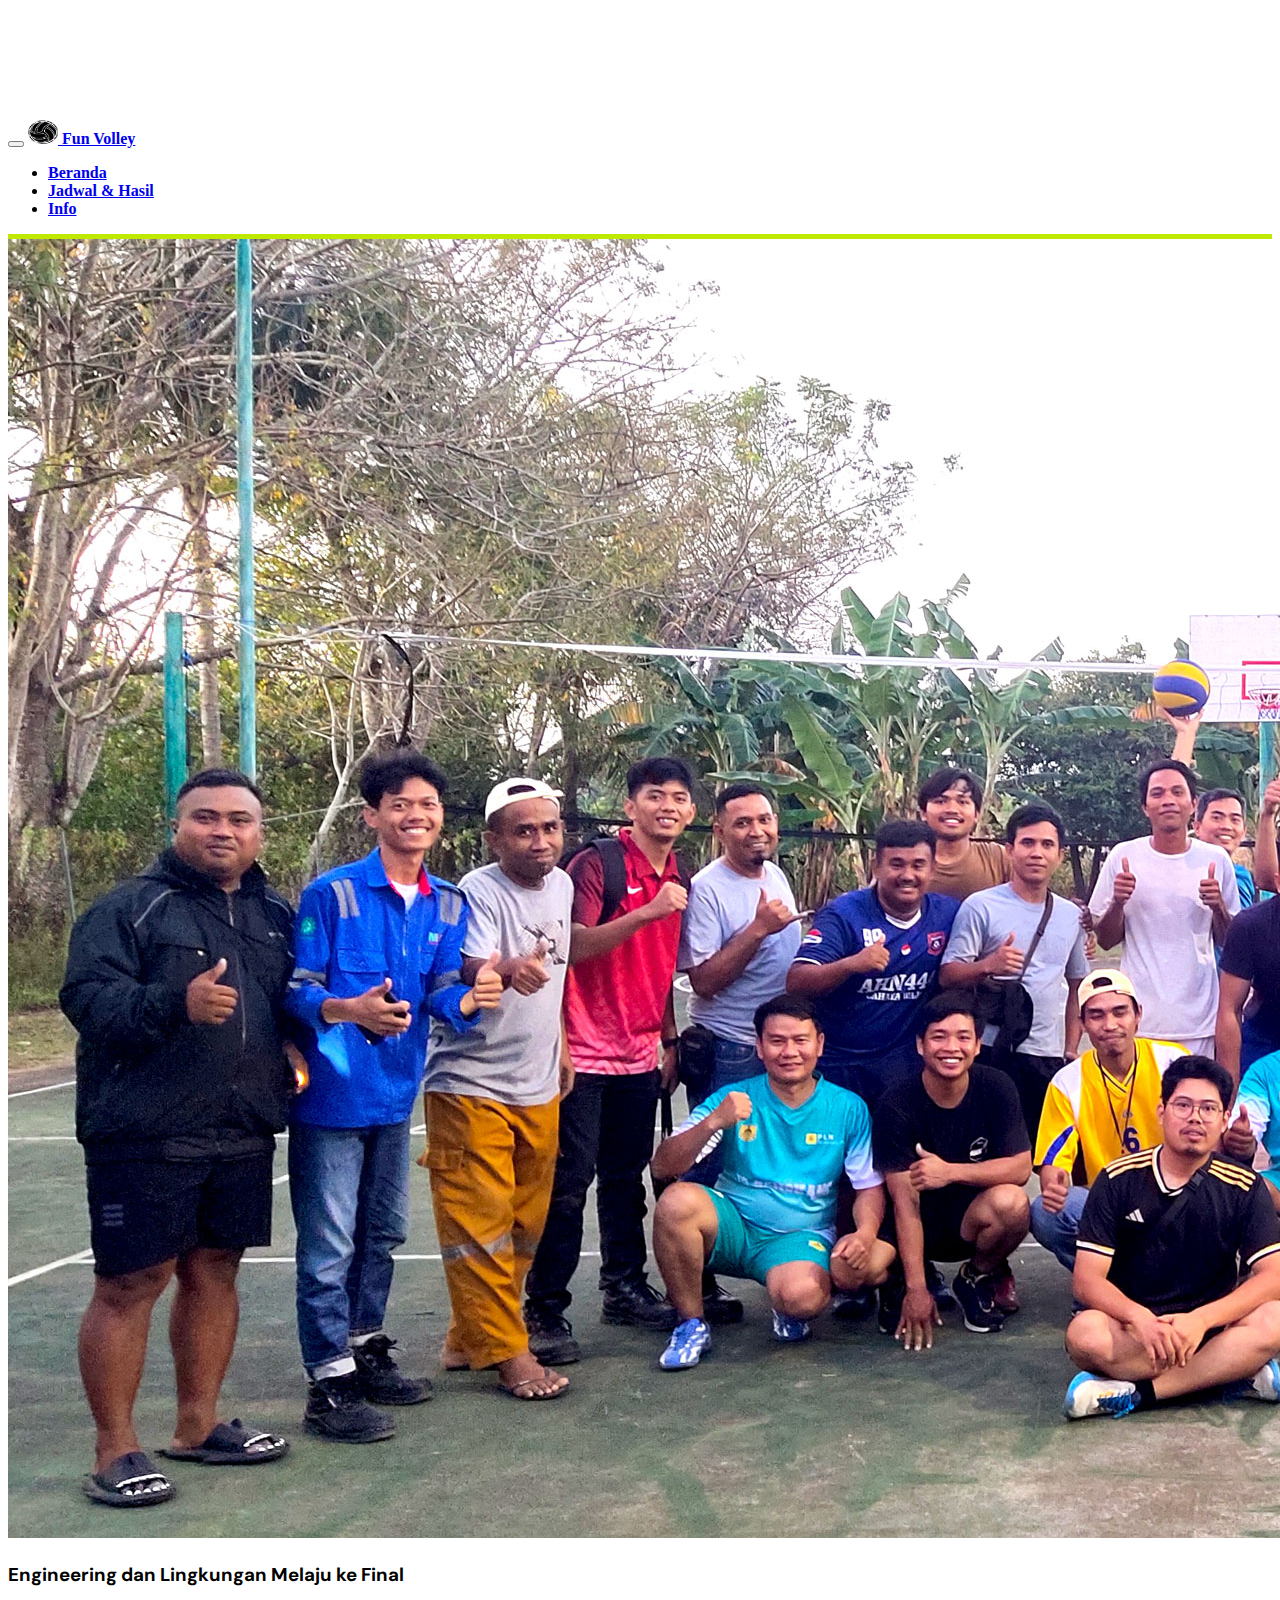
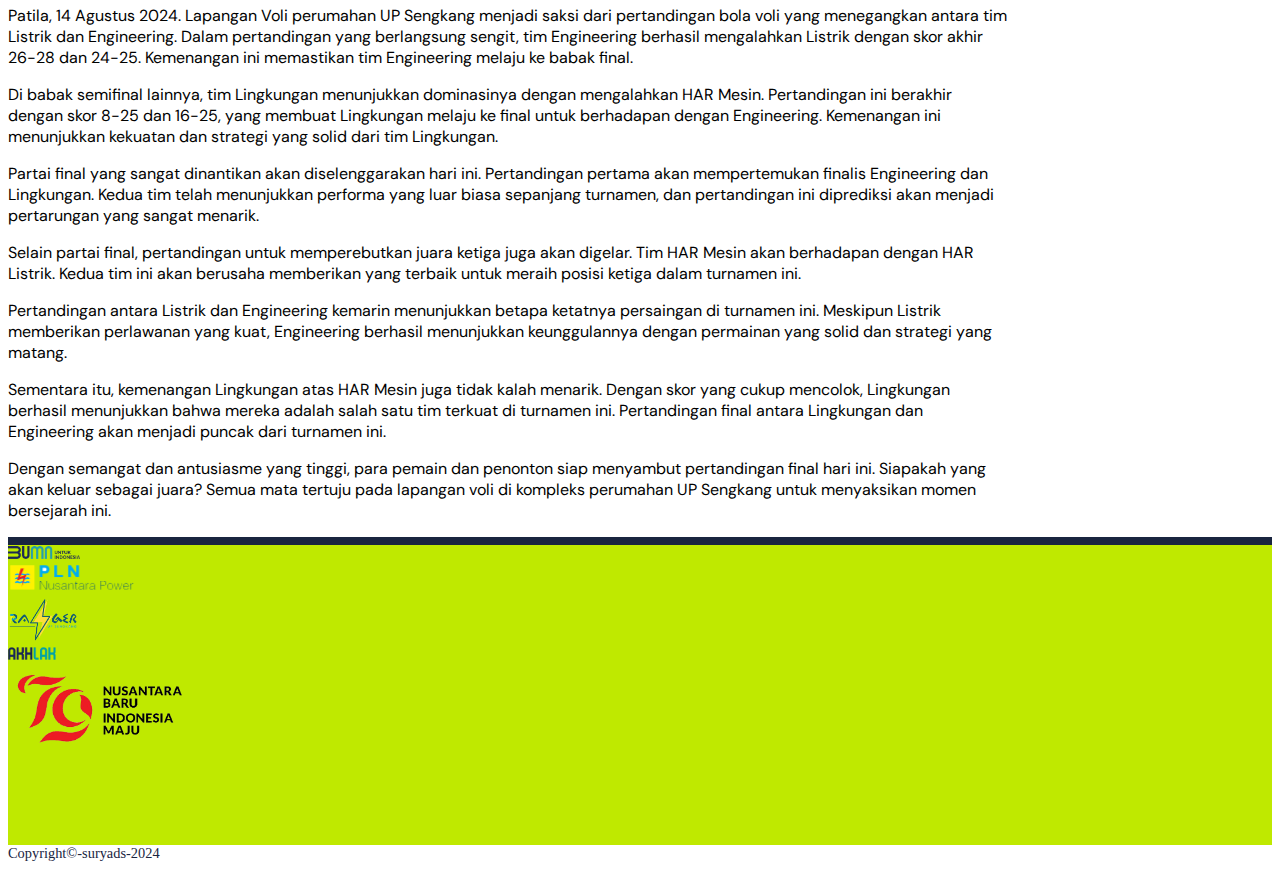
<file: engineering-vs-lingkungan.html>
<!doctype html>
<html lang="en">

<head>
    <meta charset="utf-8">
    <meta name="viewport" content="width=device-width, initial-scale=1">
    <title>Engineering dan Lingkungan Melaju ke Final - Fun Volley UPSG</title>
    <link href="https://cdn.jsdelivr.net/npm/bootstrap@5.2.3/dist/css/bootstrap.min.css" rel="stylesheet"
        integrity="sha384-rbsA2VBKQhggwzxH7pPCaAqO46MgnOM80zW1RWuH61DGLwZJEdK2Kadq2F9CUG65" crossorigin="anonymous">
    <link rel="preconnect" href="https://fonts.googleapis.com">
    <link rel="preconnect" href="https://fonts.gstatic.com" crossorigin>
    <link
        href="https://fonts.googleapis.com/css2?family=DM+Sans:ital,opsz,wght@0,9..40,100..1000;1,9..40,100..1000&family=Lobster&family=Roboto+Mono:ital,wght@0,100..700;1,100..700&display=swap"
        rel="stylesheet">
    <link rel="stylesheet" href="style.css">
</head>

<body>
    <!--navbar-->
    <section>
        <nav class="navbar fixed-top navbar-expand-xl bg-light pb-4 pt-4">
            <div class="container-fluid">
                <button class="navbar-toggler" type="button" data-bs-toggle="collapse"
                    data-bs-target="#navbarSupportedContent" aria-controls="navbarSupportedContent"
                    aria-expanded="false" aria-label="Toggle navigation">
                    <span class="navbar-toggler-icon"></span>
                </button>
                <a class="navbar-brand" href="#">
                    <img src="./asset/logo-volley-big.png" alt="Bootstrap" width="30" height="24">
                </a>
                <a class="navbar-brand" href="#">Fun Volley</a>
                <div class="collapse navbar-collapse" id="navbarSupportedContent">
                    <ul class="navbar-nav me-auto mb-2 ms-lg-5 mb-lg-0">
                        <li class="nav-item p-lg-3">
                            <a class="nav-link" aria-current="page" href="index.html">Beranda</a>
                        </li>
                        <li class="nav-item p-lg-3">
                            <a class="nav-link" href="jadwal.html">Jadwal & Hasil</a>
                        </li>
                        <li class="nav-item p-lg-3">
                            <a class="nav-link" href="info.html">Info</a>
                        </li>
                    </ul>
                </div>
            </div>
        </nav>
    </section>


    <!--content-->
    <section class="content">
        <div class="m-5 berita-wrapper">
            <img class="d-block w-100 mb-5" src="./asset/lingkungan-vs-mesin.jpg" alt="...">
            <h3 class="mb-3">Engineering dan Lingkungan Melaju ke Final</h3>

            <p>Patila, 14 Agustus 2024. Lapangan Voli perumahan UP Sengkang menjadi saksi dari pertandingan bola voli yang menegangkan antara tim Listrik dan Engineering. Dalam pertandingan yang berlangsung sengit, tim Engineering berhasil mengalahkan Listrik dengan skor akhir 26-28 dan 24-25. Kemenangan ini memastikan tim Engineering melaju ke babak final.</p>
            <p>Di babak semifinal lainnya, tim Lingkungan menunjukkan dominasinya dengan mengalahkan HAR Mesin. Pertandingan ini berakhir dengan skor 8-25 dan 16-25, yang membuat Lingkungan melaju ke final untuk berhadapan dengan Engineering. Kemenangan ini menunjukkan kekuatan dan strategi yang solid dari tim Lingkungan.</p>
            <p>Partai final yang sangat dinantikan akan diselenggarakan hari ini. Pertandingan pertama akan mempertemukan finalis Engineering dan Lingkungan. Kedua tim telah menunjukkan performa yang luar biasa sepanjang turnamen, dan pertandingan ini diprediksi akan menjadi pertarungan yang sangat menarik.</p>
            <p>Selain partai final, pertandingan untuk memperebutkan juara ketiga juga akan digelar. Tim HAR Mesin akan berhadapan dengan HAR Listrik. Kedua tim ini akan berusaha memberikan yang terbaik untuk meraih posisi ketiga dalam turnamen ini.</p>
            <p>Pertandingan antara Listrik dan Engineering kemarin menunjukkan betapa ketatnya persaingan di turnamen ini. Meskipun Listrik memberikan perlawanan yang kuat, Engineering berhasil menunjukkan keunggulannya dengan permainan yang solid dan strategi yang matang.</p>
            <p>Sementara itu, kemenangan Lingkungan atas HAR Mesin juga tidak kalah menarik. Dengan skor yang cukup mencolok, Lingkungan berhasil menunjukkan bahwa mereka adalah salah satu tim terkuat di turnamen ini. Pertandingan final antara Lingkungan dan Engineering akan menjadi puncak dari turnamen ini.</p>
            <p>Dengan semangat dan antusiasme yang tinggi, para pemain dan penonton siap menyambut pertandingan final hari ini. Siapakah yang akan keluar sebagai juara? Semua mata tertuju pada lapangan voli di kompleks perumahan UP Sengkang untuk menyaksikan momen bersejarah ini.</p>
        </div>
    </section>



    <!--Footer-->
    <section>
        <div class="footer ">
            <div class="d-lg-flex d-md-flex d-sm-block justify-content-center pt-lg-4 pt-md-4 logo-wrap">
                <div class="m-lg-3">
                    <img class="img-bumn" src="./asset/bumn.svg" alt="">
                </div>
                <div class="m-lg-3">
                    <img class="img-pln-np" src="./asset/pln-np.svg" alt="">
                </div>
                <div class="m-lg-3">
                    <img class="img-ranger" src="./asset/ranger.png" alt="">
                </div>
                <div class="m-lg-3">
                    <img class="img-akhlak" src="./asset/akhlak.svg" alt="">
                </div>
            </div>
            <div class="d-flex justify-content-center">
                <img class="img-fluid  m-xl-1 img-79" src="./asset/79.png" alt="">
            </div>
        </div>

        </div>
        <div class="d-flex justify-content-center copyright">
            Copyright©-suryads-2024
        </div>

    </section>


    <script src="https://cdn.jsdelivr.net/npm/bootstrap@5.2.3/dist/js/bootstrap.bundle.min.js"
        integrity="sha384-kenU1KFdBIe4zVF0s0G1M5b4hcpxyD9F7jL+jjXkk+Q2h455rYXK/7HAuoJl+0I4"
        crossorigin="anonymous"></script>
</body>

</html>
</file>
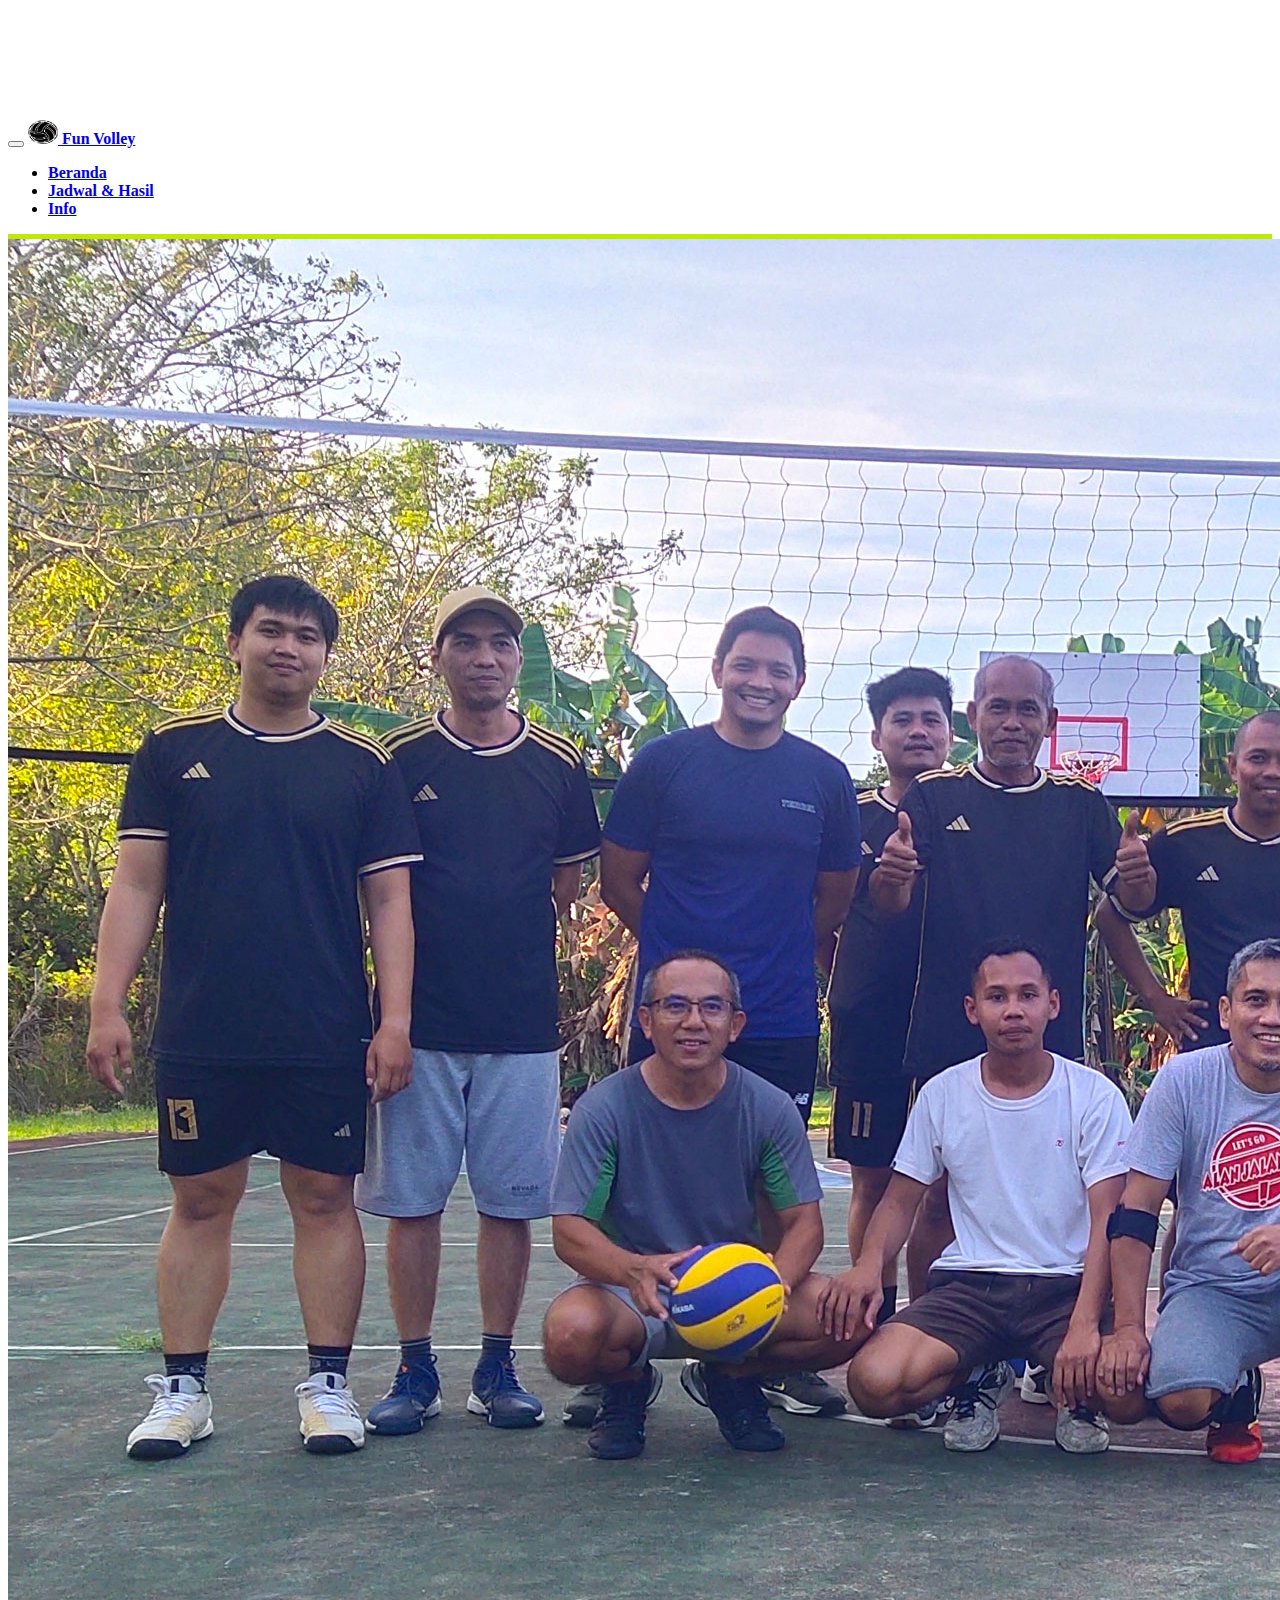
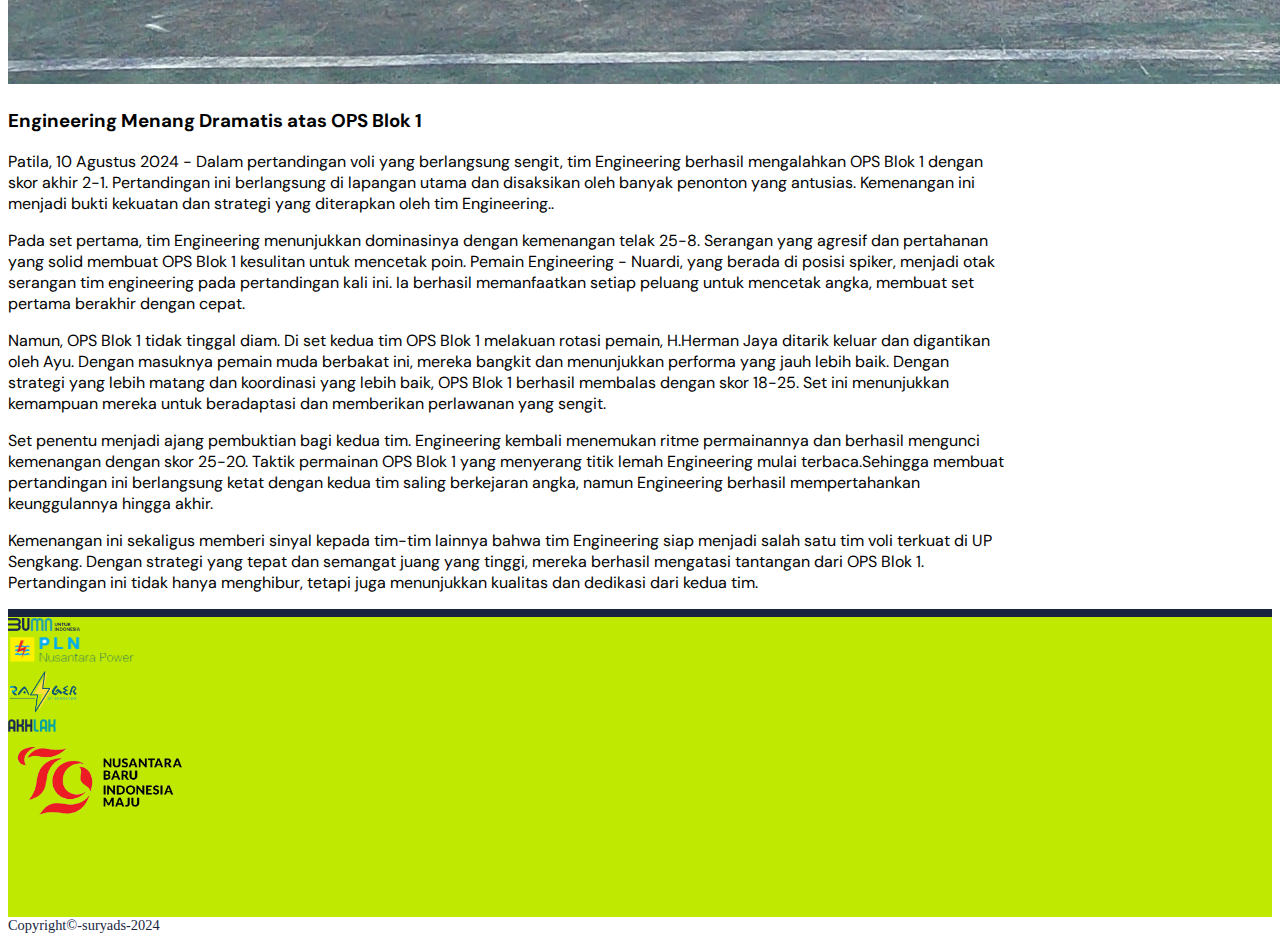
<file: engineering-vs-ops1.html>
<!doctype html>
<html lang="en">

<head>
    <meta charset="utf-8">
    <meta name="viewport" content="width=device-width, initial-scale=1">
    <title>Engineering Menang Dramatis atas OPS Blok 1 - Fun Volley UPSG</title>
    <link href="https://cdn.jsdelivr.net/npm/bootstrap@5.2.3/dist/css/bootstrap.min.css" rel="stylesheet"
        integrity="sha384-rbsA2VBKQhggwzxH7pPCaAqO46MgnOM80zW1RWuH61DGLwZJEdK2Kadq2F9CUG65" crossorigin="anonymous">
    <link rel="preconnect" href="https://fonts.googleapis.com">
    <link rel="preconnect" href="https://fonts.gstatic.com" crossorigin>
    <link
        href="https://fonts.googleapis.com/css2?family=DM+Sans:ital,opsz,wght@0,9..40,100..1000;1,9..40,100..1000&family=Lobster&family=Roboto+Mono:ital,wght@0,100..700;1,100..700&display=swap"
        rel="stylesheet">
    <link rel="stylesheet" href="style.css">
</head>

<body>
    <!--navbar-->
    <section>
        <nav class="navbar fixed-top navbar-expand-xl bg-light pb-4 pt-4">
            <div class="container-fluid">
                <button class="navbar-toggler" type="button" data-bs-toggle="collapse"
                    data-bs-target="#navbarSupportedContent" aria-controls="navbarSupportedContent"
                    aria-expanded="false" aria-label="Toggle navigation">
                    <span class="navbar-toggler-icon"></span>
                </button>
                <a class="navbar-brand" href="#">
                    <img src="./asset/logo-volley-big.png" alt="Bootstrap" width="30" height="24">
                </a>
                <a class="navbar-brand" href="#">Fun Volley</a>
                <div class="collapse navbar-collapse" id="navbarSupportedContent">
                    <ul class="navbar-nav me-auto mb-2 ms-lg-5 mb-lg-0">
                        <li class="nav-item p-lg-3">
                            <a class="nav-link" aria-current="page" href="index.html">Beranda</a>
                        </li>
                        <li class="nav-item p-lg-3">
                            <a class="nav-link" href="jadwal.html">Jadwal & Hasil</a>
                        </li>
                        <li class="nav-item p-lg-3">
                            <a class="nav-link" href="info.html">Info</a>
                        </li>
                    </ul>
                </div>
            </div>
        </nav>
    </section>


    <!--content-->
    <section class="content">
        <div class="m-5 berita-wrapper">
            <img class="d-block w-100 mb-5" src="./asset/engineering-vs-ops1.jpg" alt="...">
            <h3 class="mb-3">Engineering Menang Dramatis atas OPS Blok 1</h3>

            <p>Patila, 10 Agustus 2024 - Dalam pertandingan voli yang berlangsung sengit, tim Engineering berhasil
                mengalahkan OPS Blok 1 dengan skor akhir 2-1. Pertandingan ini berlangsung di lapangan utama dan
                disaksikan oleh banyak penonton yang antusias. Kemenangan ini menjadi bukti kekuatan dan strategi yang
                diterapkan oleh tim Engineering..</p>

            <p>Pada set pertama, tim Engineering menunjukkan dominasinya dengan kemenangan telak 25-8. Serangan yang
                agresif dan pertahanan yang solid membuat OPS Blok 1 kesulitan untuk mencetak poin. Pemain Engineering -
                Nuardi, yang berada di posisi spiker, menjadi otak serangan tim engineering pada pertandingan kali ini.
                Ia berhasil memanfaatkan setiap peluang untuk mencetak angka, membuat set pertama berakhir dengan cepat.
            </p>

            <p>Namun, OPS Blok 1 tidak tinggal diam. Di set kedua tim OPS Blok 1 melakuan rotasi pemain, H.Herman Jaya
                ditarik keluar dan digantikan oleh Ayu. Dengan masuknya pemain muda berbakat ini, mereka bangkit dan
                menunjukkan performa yang jauh lebih baik. Dengan strategi yang lebih matang dan koordinasi yang lebih
                baik, OPS Blok 1 berhasil membalas dengan skor 18-25. Set ini menunjukkan kemampuan mereka untuk
                beradaptasi dan memberikan perlawanan yang sengit.</p>

            <p>Set penentu menjadi ajang pembuktian bagi kedua tim. Engineering kembali menemukan ritme permainannya dan
                berhasil mengunci kemenangan dengan skor 25-20. Taktik permainan OPS Blok 1 yang menyerang titik lemah
                Engineering mulai terbaca.Sehingga membuat pertandingan ini berlangsung ketat dengan kedua tim saling
                berkejaran angka, namun Engineering berhasil mempertahankan keunggulannya hingga akhir.</p>

            <p>Kemenangan ini sekaligus memberi sinyal kepada tim-tim lainnya bahwa tim Engineering siap menjadi salah
                satu tim voli terkuat di UP Sengkang. Dengan strategi yang tepat dan semangat juang yang tinggi, mereka
                berhasil mengatasi tantangan dari OPS Blok 1. Pertandingan ini tidak hanya menghibur, tetapi juga
                menunjukkan kualitas dan dedikasi dari kedua tim.</p>
        </div>
    </section>



    <!--Footer-->
    <section>
        <div class="footer ">
            <div class="d-lg-flex d-md-flex d-sm-block justify-content-center pt-lg-4 pt-md-4 logo-wrap">
                <div class="m-lg-3">
                    <img class="img-bumn" src="./asset/bumn.svg" alt="">
                </div>
                <div class="m-lg-3">
                    <img class="img-pln-np" src="./asset/pln-np.svg" alt="">
                </div>
                <div class="m-lg-3">
                    <img class="img-ranger" src="./asset/ranger.png" alt="">
                </div>
                <div class="m-lg-3">
                    <img class="img-akhlak" src="./asset/akhlak.svg" alt="">
                </div>
            </div>
            <div class="d-flex justify-content-center">
                <img class="img-fluid  m-xl-1 img-79" src="./asset/79.png" alt="">
            </div>
        </div>

        </div>
        <div class="d-flex justify-content-center copyright">
            Copyright©-suryads-2024
        </div>

    </section>


    <script src="https://cdn.jsdelivr.net/npm/bootstrap@5.2.3/dist/js/bootstrap.bundle.min.js"
        integrity="sha384-kenU1KFdBIe4zVF0s0G1M5b4hcpxyD9F7jL+jjXkk+Q2h455rYXK/7HAuoJl+0I4"
        crossorigin="anonymous"></script>
</body>

</html>
</file>
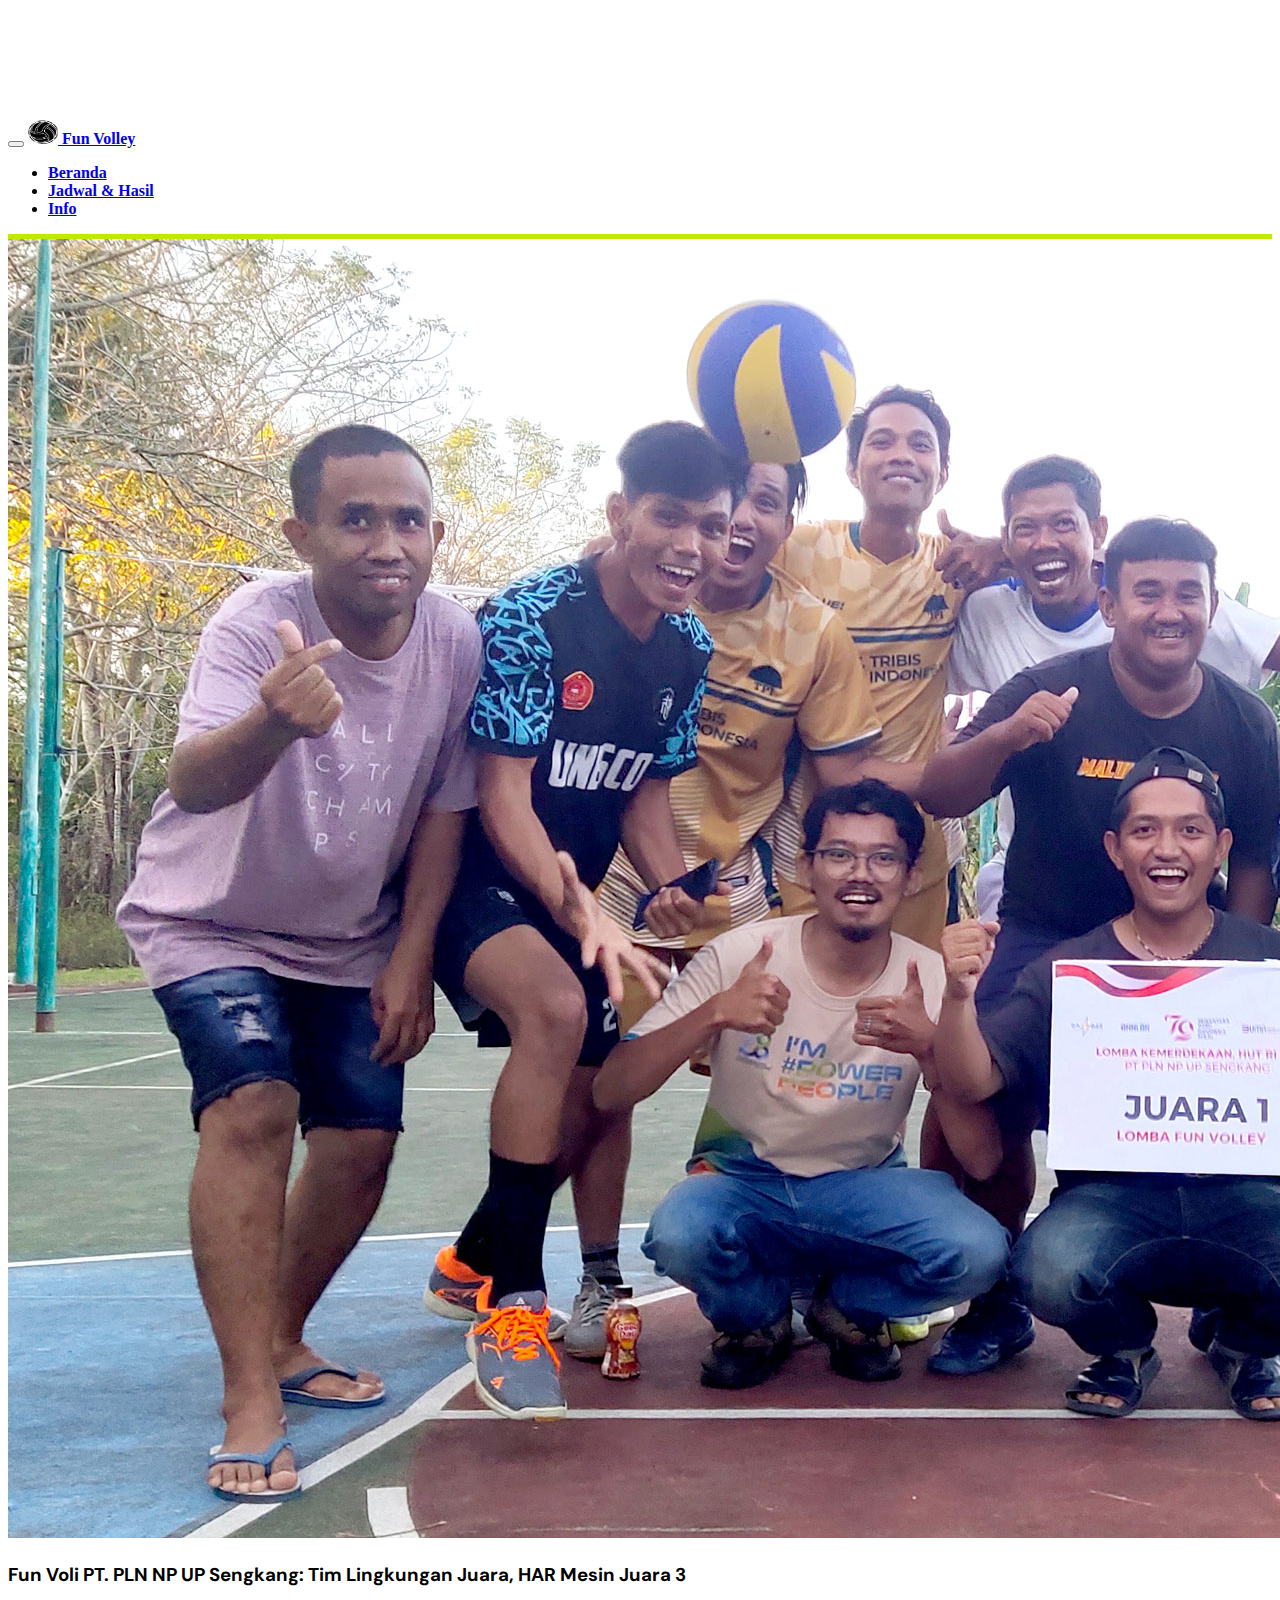
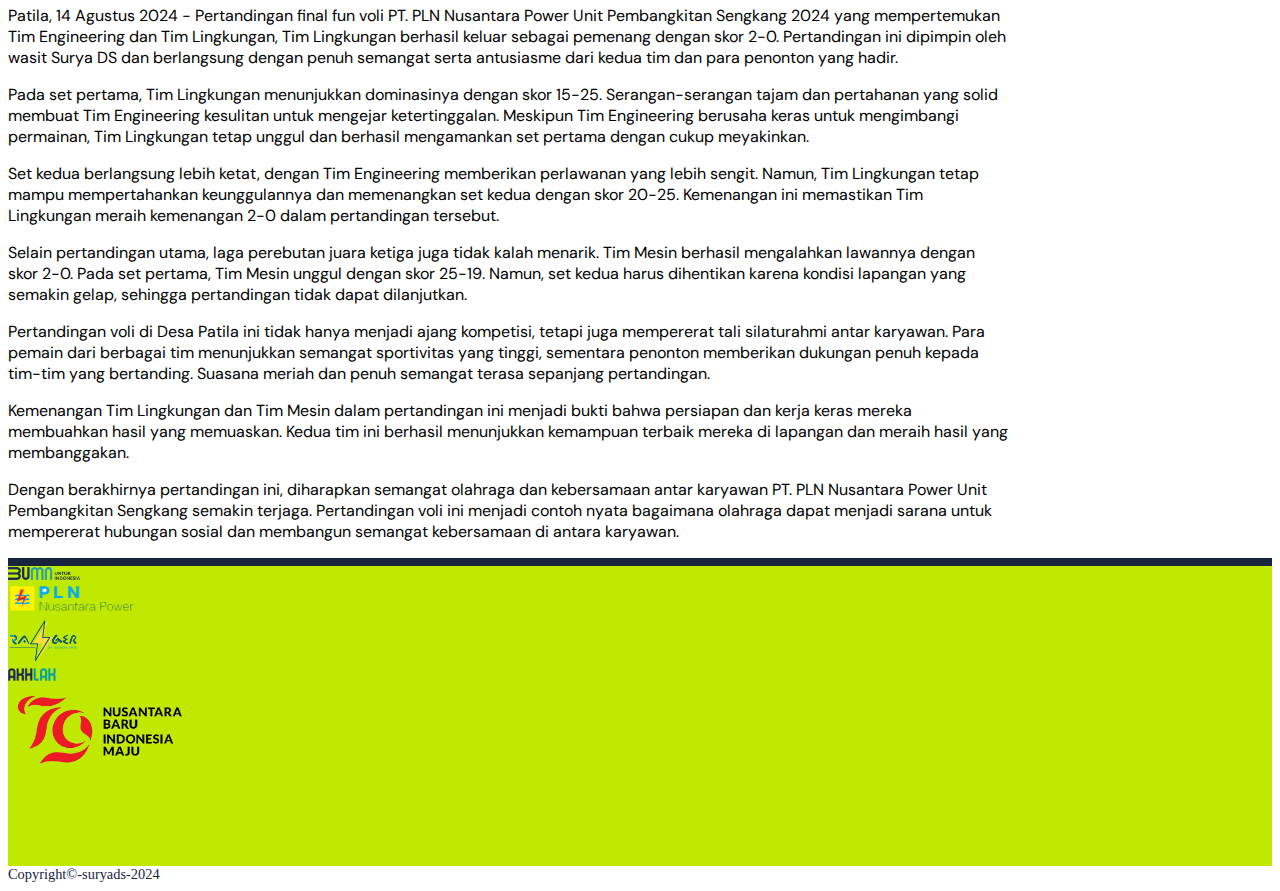
<file: final.html>
<!doctype html>
<html lang="en">

<head>
    <meta charset="utf-8">
    <meta name="viewport" content="width=device-width, initial-scale=1">
    <title>Tim Lingkungan Menang Telak di Final Voli PT. PLN Nusantara Power - Fun Volley UPSG</title>
    <link href="https://cdn.jsdelivr.net/npm/bootstrap@5.2.3/dist/css/bootstrap.min.css" rel="stylesheet"
        integrity="sha384-rbsA2VBKQhggwzxH7pPCaAqO46MgnOM80zW1RWuH61DGLwZJEdK2Kadq2F9CUG65" crossorigin="anonymous">
    <link rel="preconnect" href="https://fonts.googleapis.com">
    <link rel="preconnect" href="https://fonts.gstatic.com" crossorigin>
    <link
        href="https://fonts.googleapis.com/css2?family=DM+Sans:ital,opsz,wght@0,9..40,100..1000;1,9..40,100..1000&family=Lobster&family=Roboto+Mono:ital,wght@0,100..700;1,100..700&display=swap"
        rel="stylesheet">
    <link rel="stylesheet" href="style.css">
</head>

<body>
    <!--navbar-->
    <section>
        <nav class="navbar fixed-top navbar-expand-xl bg-light pb-4 pt-4">
            <div class="container-fluid">
                <button class="navbar-toggler" type="button" data-bs-toggle="collapse"
                    data-bs-target="#navbarSupportedContent" aria-controls="navbarSupportedContent"
                    aria-expanded="false" aria-label="Toggle navigation">
                    <span class="navbar-toggler-icon"></span>
                </button>
                <a class="navbar-brand" href="#">
                    <img src="./asset/logo-volley-big.png" alt="Bootstrap" width="30" height="24">
                </a>
                <a class="navbar-brand" href="#">Fun Volley</a>
                <div class="collapse navbar-collapse" id="navbarSupportedContent">
                    <ul class="navbar-nav me-auto mb-2 ms-lg-5 mb-lg-0">
                        <li class="nav-item p-lg-3">
                            <a class="nav-link" aria-current="page" href="index.html">Beranda</a>
                        </li>
                        <li class="nav-item p-lg-3">
                            <a class="nav-link" href="jadwal.html">Jadwal & Hasil</a>
                        </li>
                        <li class="nav-item p-lg-3">
                            <a class="nav-link" href="info.html">Info</a>
                        </li>
                    </ul>
                </div>
            </div>
        </nav>
    </section>


    <!--content-->
    <section class="content">
        <div class="m-5 berita-wrapper">
            <img class="d-block w-100 mb-5" src="./asset/juara-1.jpg" alt="...">
            <h3 class="mb-3">Fun Voli PT. PLN NP UP Sengkang: Tim Lingkungan Juara, HAR Mesin Juara 3</h3>

            <p>Patila, 14 Agustus 2024 - Pertandingan final fun voli  PT. PLN Nusantara Power Unit Pembangkitan Sengkang 2024 yang mempertemukan Tim Engineering dan Tim Lingkungan, Tim Lingkungan berhasil keluar sebagai pemenang dengan skor 2-0. Pertandingan ini dipimpin oleh wasit Surya DS dan berlangsung dengan penuh semangat serta antusiasme dari kedua tim dan para penonton yang hadir.</p>

            <p>Pada set pertama, Tim Lingkungan menunjukkan dominasinya dengan skor 15-25. Serangan-serangan tajam dan pertahanan yang solid membuat Tim Engineering kesulitan untuk mengejar ketertinggalan. Meskipun Tim Engineering berusaha keras untuk mengimbangi permainan, Tim Lingkungan tetap unggul dan berhasil mengamankan set pertama dengan cukup meyakinkan.</p>
            <p>Set kedua berlangsung lebih ketat, dengan Tim Engineering memberikan perlawanan yang lebih sengit. Namun, Tim Lingkungan tetap mampu mempertahankan keunggulannya dan memenangkan set kedua dengan skor 20-25. Kemenangan ini memastikan Tim Lingkungan meraih kemenangan 2-0 dalam pertandingan tersebut.</p>
            <p>Selain pertandingan utama, laga perebutan juara ketiga juga tidak kalah menarik. Tim Mesin berhasil mengalahkan lawannya dengan skor 2-0. Pada set pertama, Tim Mesin unggul dengan skor 25-19. Namun, set kedua harus dihentikan karena kondisi lapangan yang semakin gelap, sehingga pertandingan tidak dapat dilanjutkan.</p>
            <p>Pertandingan voli di Desa Patila ini tidak hanya menjadi ajang kompetisi, tetapi juga mempererat tali silaturahmi antar karyawan. Para pemain dari berbagai tim menunjukkan semangat sportivitas yang tinggi, sementara penonton memberikan dukungan penuh kepada tim-tim yang bertanding. Suasana meriah dan penuh semangat terasa sepanjang pertandingan.</p>
            <p>Kemenangan Tim Lingkungan dan Tim Mesin dalam pertandingan ini menjadi bukti bahwa persiapan dan kerja keras mereka membuahkan hasil yang memuaskan. Kedua tim ini berhasil menunjukkan kemampuan terbaik mereka di lapangan dan meraih hasil yang membanggakan.</p>
            <p>Dengan berakhirnya pertandingan ini, diharapkan semangat olahraga dan kebersamaan antar karyawan PT. PLN Nusantara Power Unit Pembangkitan Sengkang semakin terjaga. Pertandingan voli ini menjadi contoh nyata bagaimana olahraga dapat menjadi sarana untuk mempererat hubungan sosial dan membangun semangat kebersamaan di antara karyawan.</p>

        </div>
    </section>



    <!--Footer-->
    <section>
        <div class="footer ">
            <div class="d-lg-flex d-md-flex d-sm-block justify-content-center pt-lg-4 pt-md-4 logo-wrap">
                <div class="m-lg-3">
                    <img class="img-bumn" src="./asset/bumn.svg" alt="">
                </div>
                <div class="m-lg-3">
                    <img class="img-pln-np" src="./asset/pln-np.svg" alt="">
                </div>
                <div class="m-lg-3">
                    <img class="img-ranger" src="./asset/ranger.png" alt="">
                </div>
                <div class="m-lg-3">
                    <img class="img-akhlak" src="./asset/akhlak.svg" alt="">
                </div>
            </div>
            <div class="d-flex justify-content-center">
                <img class="img-fluid  m-xl-1 img-79" src="./asset/79.png" alt="">
            </div>
        </div>

        </div>
        <div class="d-flex justify-content-center copyright">
            Copyright©-suryads-2024
        </div>

    </section>


    <script src="https://cdn.jsdelivr.net/npm/bootstrap@5.2.3/dist/js/bootstrap.bundle.min.js"
        integrity="sha384-kenU1KFdBIe4zVF0s0G1M5b4hcpxyD9F7jL+jjXkk+Q2h455rYXK/7HAuoJl+0I4"
        crossorigin="anonymous"></script>
</body>

</html>
</file>
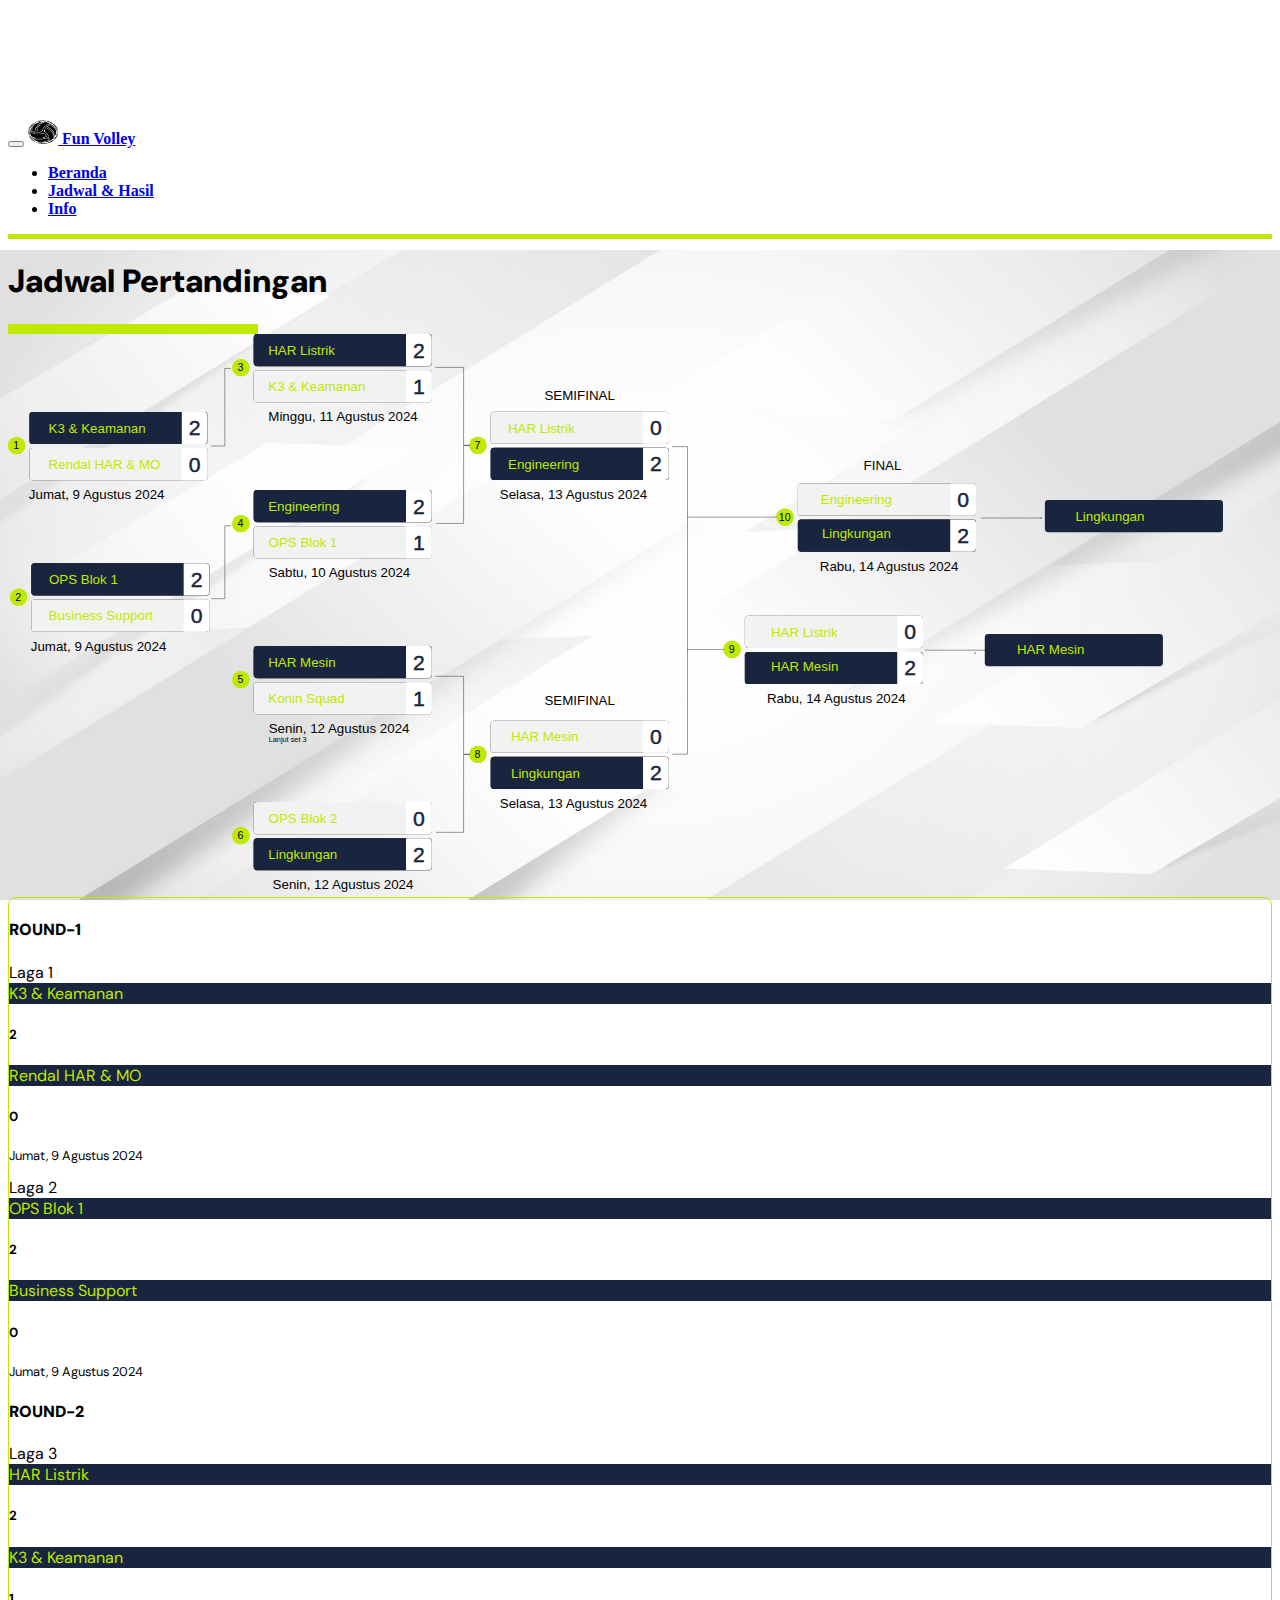
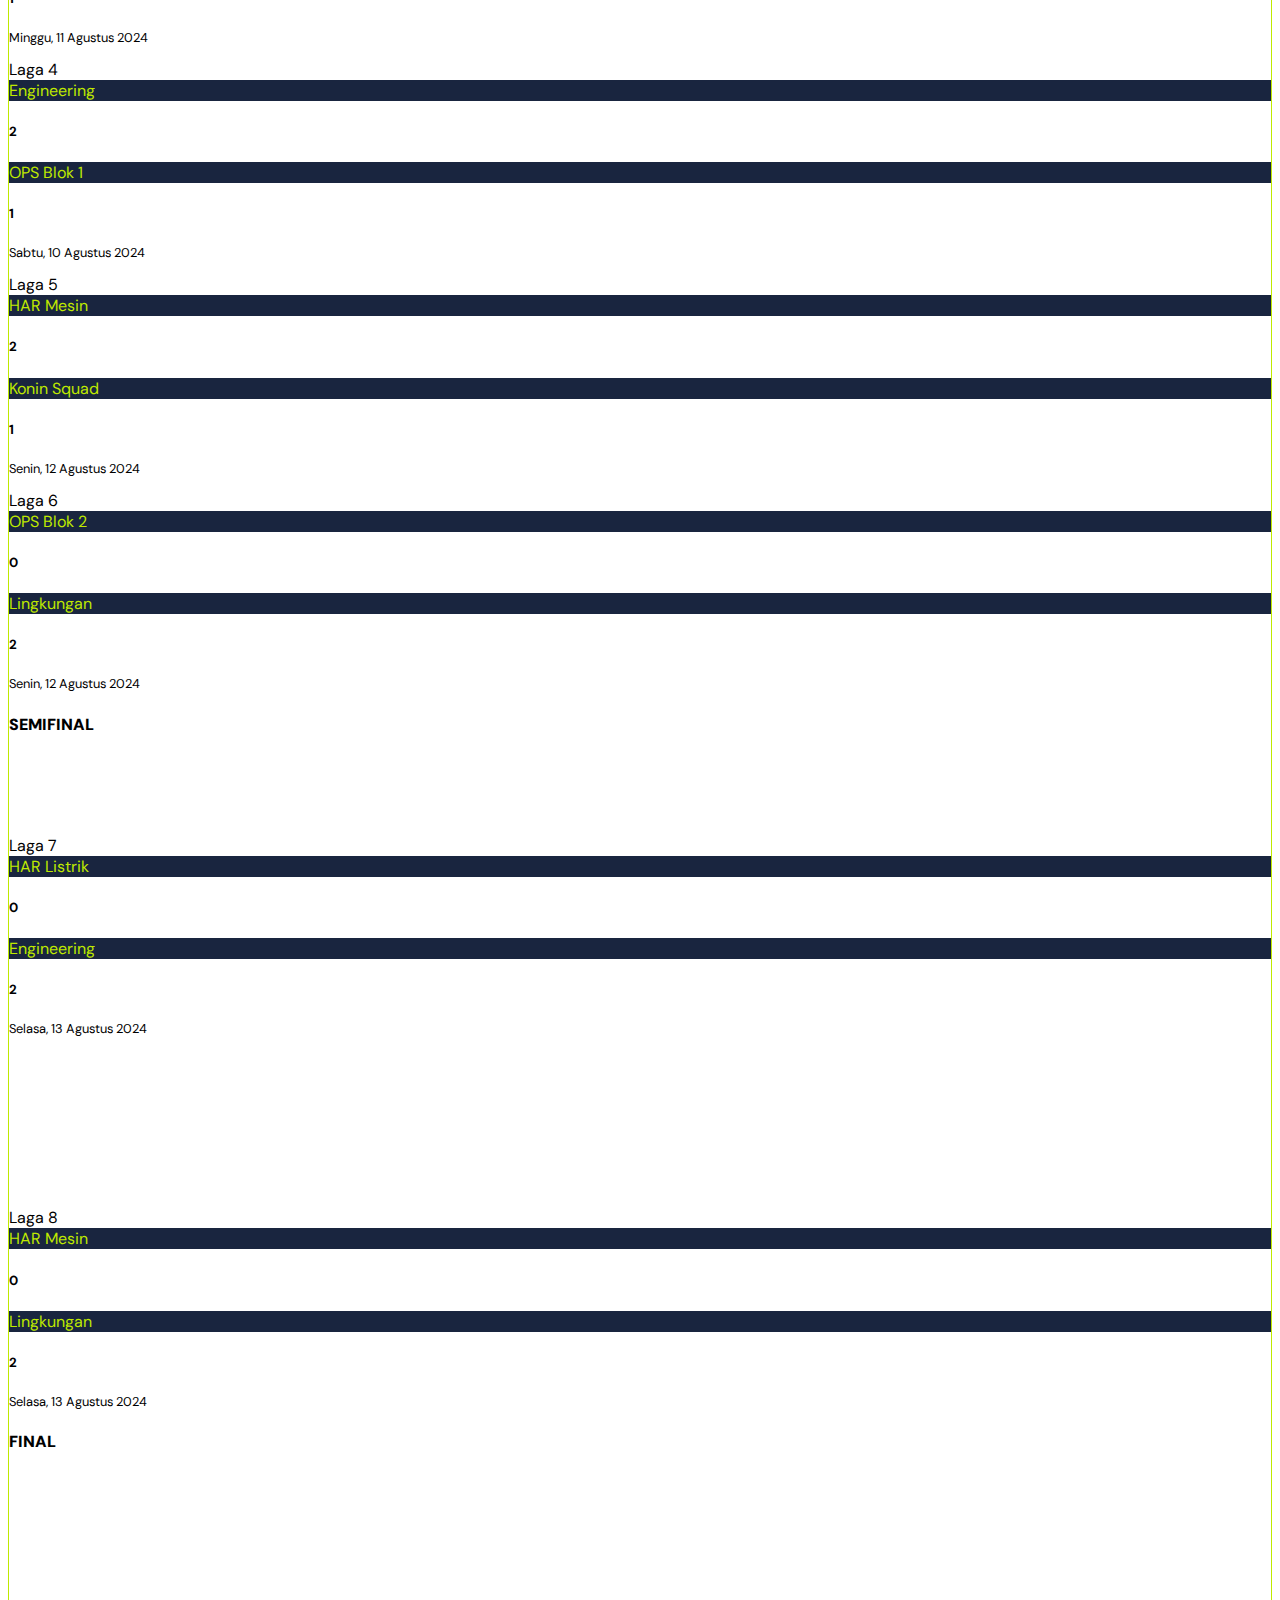
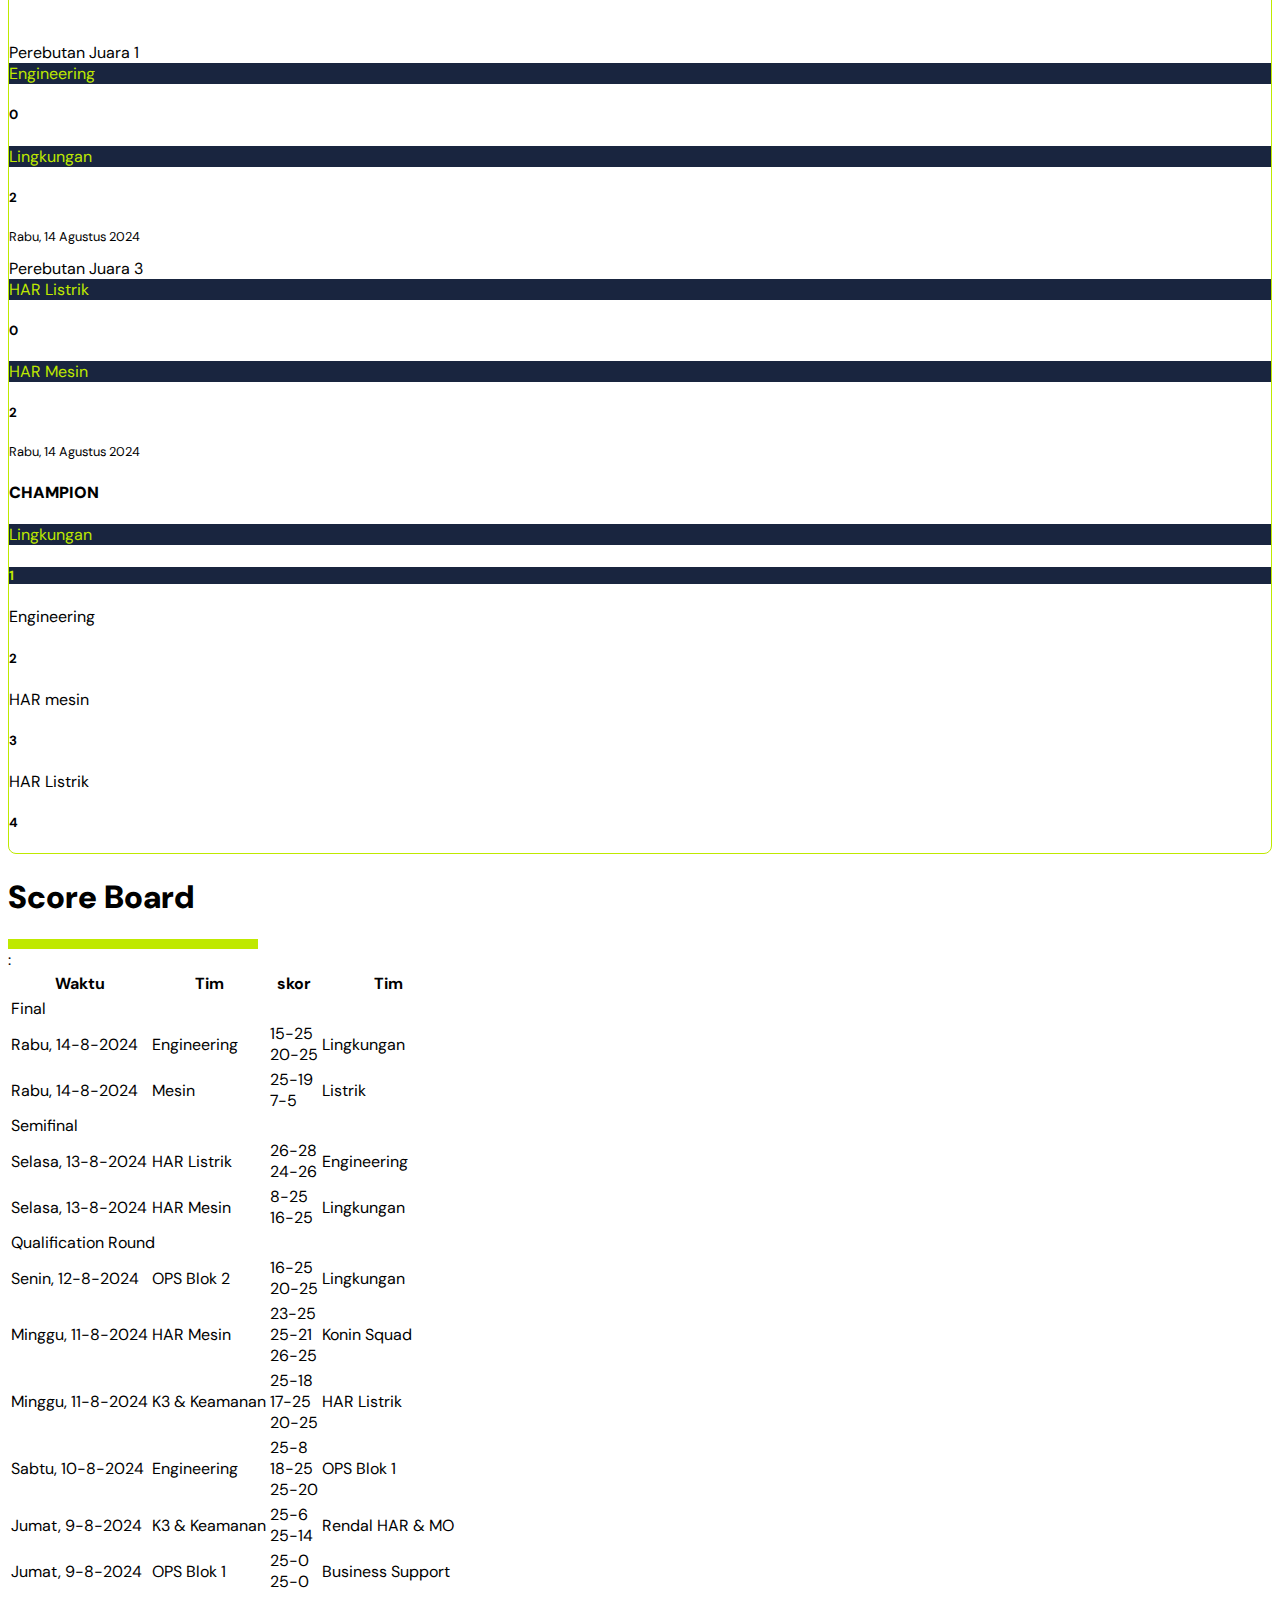
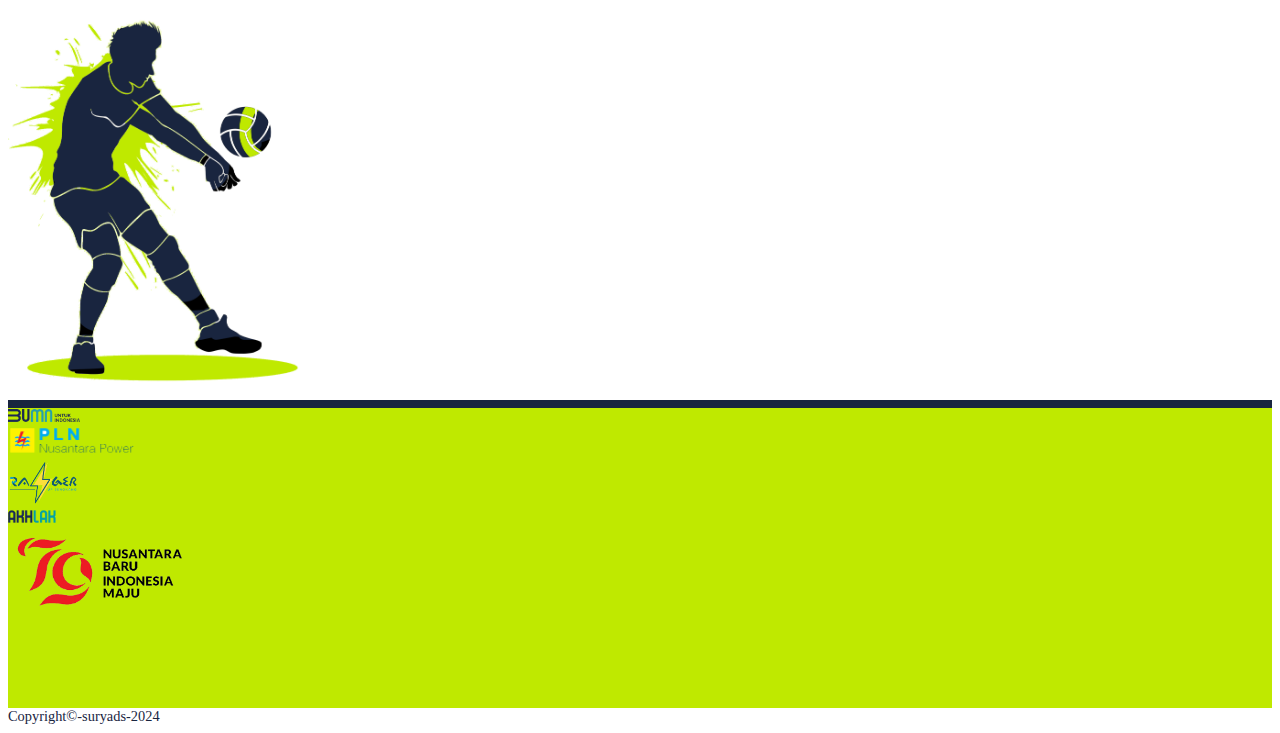
<file: jadwal.html>
<!doctype html>
<html lang="en">

<head>
    <meta charset="utf-8">
    <meta name="viewport" content="width=device-width, initial-scale=1">
    <title>Jadwal - fun volley</title>
    <link href="https://cdn.jsdelivr.net/npm/bootstrap@5.2.3/dist/css/bootstrap.min.css" rel="stylesheet"
        integrity="sha384-rbsA2VBKQhggwzxH7pPCaAqO46MgnOM80zW1RWuH61DGLwZJEdK2Kadq2F9CUG65" crossorigin="anonymous">
    <link rel="preconnect" href="https://fonts.googleapis.com">
    <link rel="preconnect" href="https://fonts.gstatic.com" crossorigin>
    <link
        href="https://fonts.googleapis.com/css2?family=DM+Sans:ital,opsz,wght@0,9..40,100..1000;1,9..40,100..1000&family=Lobster&family=Roboto+Mono:ital,wght@0,100..700;1,100..700&display=swap"
        rel="stylesheet">
    <link rel="stylesheet" href="style.css">
</head>

<body>
    <!--navbar-->
    <section>
        <nav class="navbar fixed-top navbar-expand-xl bg-light pb-4 pt-4">
            <div class="container-fluid">
                <button class="navbar-toggler" type="button" data-bs-toggle="collapse"
                    data-bs-target="#navbarSupportedContent" aria-controls="navbarSupportedContent"
                    aria-expanded="false" aria-label="Toggle navigation">
                    <span class="navbar-toggler-icon"></span>
                </button>
                <a class="navbar-brand" href="#">
                    <img src="./asset/logo-volley-big.png" alt="Bootstrap" width="30" height="24">
                </a>
                <a class="navbar-brand" href="#">Fun Volley</a>
                <div class="collapse navbar-collapse" id="navbarSupportedContent">
                    <ul class="navbar-nav me-auto mb-2 ms-lg-5 mb-lg-0">
                        <li class="nav-item p-lg-3">
                            <a class="nav-link" aria-current="page" href="index.html">Beranda</a>
                        </li>
                        <li class="nav-item p-lg-3">
                            <a class="nav-link" href="jadwal.html">Jadwal & Hasil</a>
                        </li>
                        <li class="nav-item p-lg-3">
                            <a class="nav-link" href="info.html">Info</a>
                        </li>
                    </ul>
                </div>
            </div>
        </nav>
    </section>


    <!--content-->
    <section class="content">

        <div class="d-block container pt-5">
            <h1>Jadwal Pertandingan</h1>
            <div class="img-grey opacity-50">
                <img src="./asset/bg-grey.jpg" alt="">
            </div>
            <div class="accent mb-5"></div>
            <div class="bagan-wrapper">
                <!--hide bagan.svg and change with bagan html-->
                <img class="d-none mt-5 p-5" src="./asset/bagan.svg" alt="">
                <!--Bagan versi html-->
                <div id="bagan" class="container overflow-auto d-flex w-100">

                    <div class="col-8 col-md-4 col-lg-2 m-3">

                        <h4 class="mb-3 stage-title">ROUND-1</h4>

                        <div>Laga 1</div>
                        <div class="d-flex">
                            <div class="d-inline col-10 mb-1 p-2 bg-cell text-nowrap rounded-start">K3 & Keamanan</div>
                            <h5
                                class="col-2 bg-light mb-1 p-2 rounded-end border-3 border-top border-end border-bottom">
                                2</h5>
                        </div>
                        <div class="d-flex">
                            <div class="col-10 mb-1 p-2 bg-cell rounded-start opacity-25">Rendal HAR & MO</div>
                            <h5
                                class="col-2 bg-light mb-1 p-2 rounded-end border-3 border-top border-end border-bottom text-opacity-25">
                                0</h5>
                        </div>
                        <p class="match-time">Jumat, 9 Agustus 2024</p>

                        <div>
                            <div>Laga 2</div>
                            <div class="d-flex">
                                <div class="d-inline col-10 mb-1 p-2 bg-cell text-nowrap rounded-start">OPS Blok 1</div>
                                <h5
                                    class="col-2 bg-light mb-1 p-2 rounded-end border-3 border-top border-end border-bottom">
                                    2
                                </h5>
                            </div>
                            <div class="d-flex">
                                <div class="col-10 mb-1 p-2 bg-cell rounded-start opacity-25">Business Support</div>
                                <h5
                                    class="col-2 bg-light mb-1 p-2 rounded-end border-3 border-top border-end border-bottom text-opacity-25">
                                    0</h5>
                            </div>
                            <p class="match-time">Jumat, 9 Agustus 2024</p>
                        </div>
                    </div>

                    <div class="col-8 col-md-4 col-lg-2 m-3">
                        <h4 class="mb-3 stage-title">ROUND-2</h4>

                        <div>Laga 3</div>
                        <div class="d-flex">
                            <div class="d-inline col-10 mb-1 p-2 bg-cell text-nowrap rounded-start">HAR Listrik</div>
                            <h5
                                class="col-2 bg-light mb-1 p-2 rounded-end border-3 border-top border-end border-bottom">
                                2
                            </h5>
                        </div>
                        <div class="d-flex">
                            <div class="col-10 mb-1 p-2 bg-cell rounded-start opacity-25">K3 & Keamanan</div>
                            <h5
                                class="col-2 bg-light mb-1 p-2 rounded-end border-3 border-top border-end border-bottom text-opacity-25">
                                1</h5>
                        </div>
                        <p class="match-time">Minggu, 11 Agustus 2024</p>

                        <div>Laga 4</div>
                        <div class="d-flex">
                            <div class="d-inline col-10 mb-1 p-2 bg-cell text-nowrap rounded-start">Engineering</div>
                            <h5
                                class="col-2 bg-light mb-1 p-2 rounded-end border-3 border-top border-end border-bottom">
                                2
                            </h5>
                        </div>
                        <div class="d-flex">
                            <div class="col-10 mb-1 p-2 bg-cell rounded-start opacity-25">OPS Blok 1</div>
                            <h5
                                class="col-2 bg-light mb-1 p-2 rounded-end border-3 border-top border-end border-bottom text-opacity-25">
                                1</h5>
                        </div>
                        <p class="match-time">Sabtu, 10 Agustus 2024</p>

                        <div>Laga 5</div>
                        <div class="d-flex">
                            <div class="d-inline col-10 mb-1 p-2 bg-cell text-nowrap rounded-start">HAR Mesin</div>
                            <h5
                                class="col-2 bg-light mb-1 p-2 rounded-end border-3 border-top border-end border-bottom">
                                2
                            </h5>
                        </div>
                        <div class="d-flex">
                            <div class="col-10 mb-1 p-2 bg-cell rounded-start opacity-25">Konin Squad</div>
                            <h5
                                class="col-2 bg-light mb-1 p-2 rounded-end border-3 border-top border-end border-bottom text-opacity-25">
                                1</h5>
                        </div>
                        <p class="match-time">Senin, 12 Agustus 2024</p>

                        <div>Laga 6</div>
                        <div class="d-flex">
                            <div class="col-10 mb-1 p-2 bg-cell rounded-start opacity-25">OPS Blok 2</div>
                            <h5
                                class="col-2 bg-light mb-1 p-2 rounded-end border-3 border-top border-end border-bottom text-opacity-25">
                                0</h5>
                        </div>
                        <div class="d-flex">
                            <div class="d-inline col-10 mb-1 p-2 bg-cell text-nowrap rounded-start">Lingkungan</div>
                            <h5
                                class="col-2 bg-light mb-1 p-2 rounded-end border-3 border-top border-end border-bottom">
                                2
                            </h5>
                        </div>
                        <p class="match-time">Senin, 12 Agustus 2024</p>
                    </div>

                    <div class="col-8 col-md-4 col-lg-2 m-3">
                        <h4 class="mb-3 stage-title">SEMIFINAL</h4>

                        <div id="laga-7">Laga 7</div>
                        <div class="d-flex">
                            <div class="col-10 mb-1 p-2 bg-cell rounded-start opacity-25">HAR Listrik</div>
                            <h5
                                class="col-2 bg-light mb-1 p-2 rounded-end border-3 border-top border-end border-bottom text-opacity-25">
                                0</h5>
                        </div>
                        <div class="d-flex">
                            <div class="d-inline col-10 mb-1 p-2 bg-cell text-nowrap rounded-start">Engineering</div>
                            <h5
                                class="col-2 bg-light mb-1 p-2 rounded-end border-3 border-top border-end border-bottom">
                                2
                            </h5>
                        </div>
                        <p class="match-time">Selasa, 13 Agustus 2024</p>

                        <div id="laga-8">Laga 8</div>
                        <div class="d-flex">
                            <div class="col-10 mb-1 p-2 bg-cell rounded-start opacity-25">HAR Mesin</div>
                            <h5
                                class="col-2 bg-light mb-1 p-2 rounded-end border-3 border-top border-end border-bottom text-opacity-25">
                                0</h5>
                        </div>
                        <div class="d-flex">
                            <div class="d-inline col-10 mb-1 p-2 bg-cell text-nowrap rounded-start">Lingkungan</div>
                            <h5
                                class="col-2 bg-light mb-1 p-2 rounded-end border-3 border-top border-end border-bottom">
                                2
                            </h5>
                        </div>
                        <p class="match-time">Selasa, 13 Agustus 2024</p>

                    </div>

                    <div class="col-8 col-md-4 col-lg-2 m-3">
                        <h4 class="mb-3 stage-title">FINAL</h4>

                        <div id="laga-final">Perebutan Juara 1</div>
                        <div class="d-flex">
                            <div class="col-10 mb-1 p-2 bg-cell rounded-start opacity-25">Engineering</div>
                            <h5
                                class="col-2 bg-light mb-1 p-2 rounded-end border-3 border-top border-end border-bottom text-opacity-25">
                                0</h5>
                        </div>
                        <div class="d-flex">
                            <div class="d-inline col-10 mb-1 p-2 bg-cell text-nowrap rounded-start">Lingkungan</div>
                            <h5
                                class="col-2 bg-light mb-1 p-2 rounded-end border-3 border-top border-end border-bottom">
                                2
                            </h5>
                        </div>
                        <p class="match-time">Rabu, 14 Agustus 2024</p>

                        <div class="">Perebutan Juara 3</div>
                        <div class="d-flex">
                            <div class="col-10 mb-1 p-2 bg-cell rounded-start opacity-25">HAR Listrik</div>
                            <h5
                                class="col-2 bg-light mb-1 p-2 rounded-end border-3 border-top border-end border-bottom text-opacity-25">
                                0</h5>
                        </div>
                        <div class="d-flex">
                            <div class="d-inline col-10 mb-1 p-2 bg-cell text-nowrap rounded-start">HAR Mesin</div>
                            <h5
                                class="col-2 bg-light mb-1 p-2 rounded-end border-3 border-top border-end border-bottom">
                                2
                            </h5>
                        </div>
                        <p class="match-time">Rabu, 14 Agustus 2024</p>
                    </div>
                    <div class="col-8 col-md-4 col-lg-2 m-3">

                        <h4 class="mb-3 stage-title">CHAMPION</h4>
                        <div class="d-flex">
                            <div class="d-inline col-10 mb-1 p-2 bg-cell text-nowrap rounded-start">Lingkungan</div>
                            <h5 class="col-2 bg-cell mb-1 p-2 rounded-end ">1</h5>
                        </div>
                        <div class="d-flex">
                            <div class="col-10 mb-1 p-2 bg-winner">Engineering</div>
                            <h5 class="col-2 bg-light mb-1 p-2">2</h5>
                        </div>
                        <div class="d-flex">
                            <div class="col-10 mb-1 p-2 bg-winner">HAR mesin</div>
                            <h5 class="col-2 bg-light mb-1 p-2">3</h5>
                        </div>
                        <div class="d-flex">
                            <div class="col-10 mb-1 p-2 bg-winner">HAR Listrik</div>
                            <h5 class="col-2 bg-light mb-1 p-2">4</h5>
                        </div>
                    </div>
                </div>
            </div>

        </div>


        <div class="d-block container mt-5">
            <h1>Score Board</h1>
            <div class="accent"></div>
            <div class="position-sticky col-lg-6 col-md-6 ms-lg-3 mt-sm-5 text-center">

            </div>
            <div class="table-wrap overflow-auto">
                <table class="table table-striped table-hover">
                    <thead>
                        <tr>
                            <th scope="col">Waktu</th>
                            <th class="text-end" scope="col">Tim</th>
                            <th class="text-center" scope="col">skor</th>
                            <th class="text-start" scope="col">Tim</th>
                        </tr>
                    </thead>
                    <tbody>
                        <tr>
                            <td class="table-success" colspan="4">Final</td>
                        </tr>
                        <tr>
                            <td>Rabu, 14-8-2024</td>
                            <td class="text-end">Engineering</td>
                            <td class="col-2 text-center">
                                <div class="d-block">15-25</div>
                                <div class="d-block">20-25</div>
                            </td>
                            <td class="text-start col-5">Lingkungan</td>
                        </tr>
                        <tr>
                            <td>Rabu, 14-8-2024</td>
                            <td class="text-end">Mesin</td>
                            <td class="col-2 text-center">
                                <div class="d-block">25-19</div>
                                <div class="d-block">7-5</div>
                            </td>
                            <td class="text-start col-5">Listrik</td>
                        </tr>
                        <tr>
                            <td class="table-success" colspan="4">Semifinal</td>
                        </tr>
                        <tr>
                            <td>Selasa, 13-8-2024</td>
                            <td class="text-end">HAR Listrik</td>
                            <td class="col-2 text-center">
                                <div class="d-block">26-28</div>
                                <div class="d-block">24-26</div>
                                <div class="d-block"></div>
                            </td>
                            <td class="text-start col-5">Engineering</td>
                        </tr>
                        <tr>
                            <td>Selasa, 13-8-2024</td>
                            <td class="text-end">HAR Mesin</td>
                            <td class="col-2 text-center">
                                <div class="d-block">8-25</div>
                                <div class="d-block">16-25</div>
                                <div class="d-block"></div>
                            </td>
                            <td class="text-start col-5">Lingkungan</td>
                        </tr>
                        <tr>
                            <td class="table-success" colspan="4">Qualification Round</td>
                        </tr>
                        <tr>
                            <td>Senin, 12-8-2024</td>
                            <td class="text-end">OPS Blok 2</td>
                            <td class="col-2 text-center">
                                <div class="d-block">16-25</div>
                                <div class="d-block">20-25</div>
                            </td>
                            <td class="text-start col-5">Lingkungan</td>
                        </tr>
                        <tr>
                            <td>Minggu, 11-8-2024</td>
                            <td class="text-end">HAR Mesin</td>
                            <td class="col-2 text-center">
                                <div class="d-block">23-25</div>
                                <div class="d-block">25-21</div>
                                <div class="d-block">26-25</div>
                            </td>
                            <td class="text-start col-5">Konin Squad</td>
                        </tr>
                        <tr>
                            <td>Minggu, 11-8-2024</td>
                            <td class="text-end">K3 & Keamanan</td>
                            <td class="col-2 text-center">
                                <div class="d-block">25-18</div>
                                <div class="d-block">17-25</div>
                                <div class="d-block">20-25</div>
                            </td>
                            <td class="text-start col-5">HAR Listrik</td>
                        </tr>
                        <tr>:
                            <td>Sabtu, 10-8-2024</td>
                            <td class="text-end">Engineering</td>
                            <td class="col-2 text-center">
                                <div class="d-block">25-8</div>
                                <div class="d-block">18-25</div>
                                <div class="d-block">25-20</div>
                            </td>
                            <td class="text-start col-5">OPS Blok 1</td>
                        </tr>
                        <tr>
                            <td>Jumat, 9-8-2024</td>
                            <td class="text-end">K3 & Keamanan</td>
                            <td class="col-2 text-center">
                                <div class="d-block">25-6</div>
                                <div class="d-block">25-14</div>
                            </td>
                            <td class="text-start col-5">Rendal HAR & MO</td>
                        </tr>
                        <tr>
                            <td>Jumat, 9-8-2024</td>
                            <td class="text-end">OPS Blok 1</td>
                            <td class="text-center">
                                <div>25-0</div>
                                <div>25-0</div>
                            </td>
                            <td class="text-start">Business Support</td>
                        </tr>


                    </tbody>
                </table>
            </div>

            <img class="img-fluid img-page-2" src="./asset/img-page-2.png" alt="">

        </div>


    </section>

    <!--Footer-->
    <section>
        <div class="footer mt-5">
            <div class="d-lg-flex d-md-flex d-block justify-content-center pt-lg-4 pt-md-4 logo-wrap">
                <div class="m-lg-3">
                    <img class="img-bumn" src="./asset/bumn.svg" alt="">
                </div>
                <div class="m-lg-3">
                    <img class="img-pln-np" src="./asset/pln-np.svg" alt="">
                </div>
                <div class="m-lg-3">
                    <img class="img-ranger" src="./asset/ranger.png" alt="">
                </div>
                <div class="m-lg-3">
                    <img class="img-akhlak" src="./asset/akhlak.svg" alt="">
                </div>
            </div>
            <div class="d-flex justify-content-center">
                <img class="img-fluid  m-xl-1 img-79" src="./asset/79.png" alt="">
            </div>
        </div>

        </div>
        <div class="d-flex justify-content-center copyright">
            Copyright©-suryads-2024
        </div>

    </section>


    <script src="https://cdn.jsdelivr.net/npm/bootstrap@5.2.3/dist/js/bootstrap.bundle.min.js"
        integrity="sha384-kenU1KFdBIe4zVF0s0G1M5b4hcpxyD9F7jL+jjXkk+Q2h455rYXK/7HAuoJl+0I4"
        crossorigin="anonymous"></script>
</body>

</html>
</file>
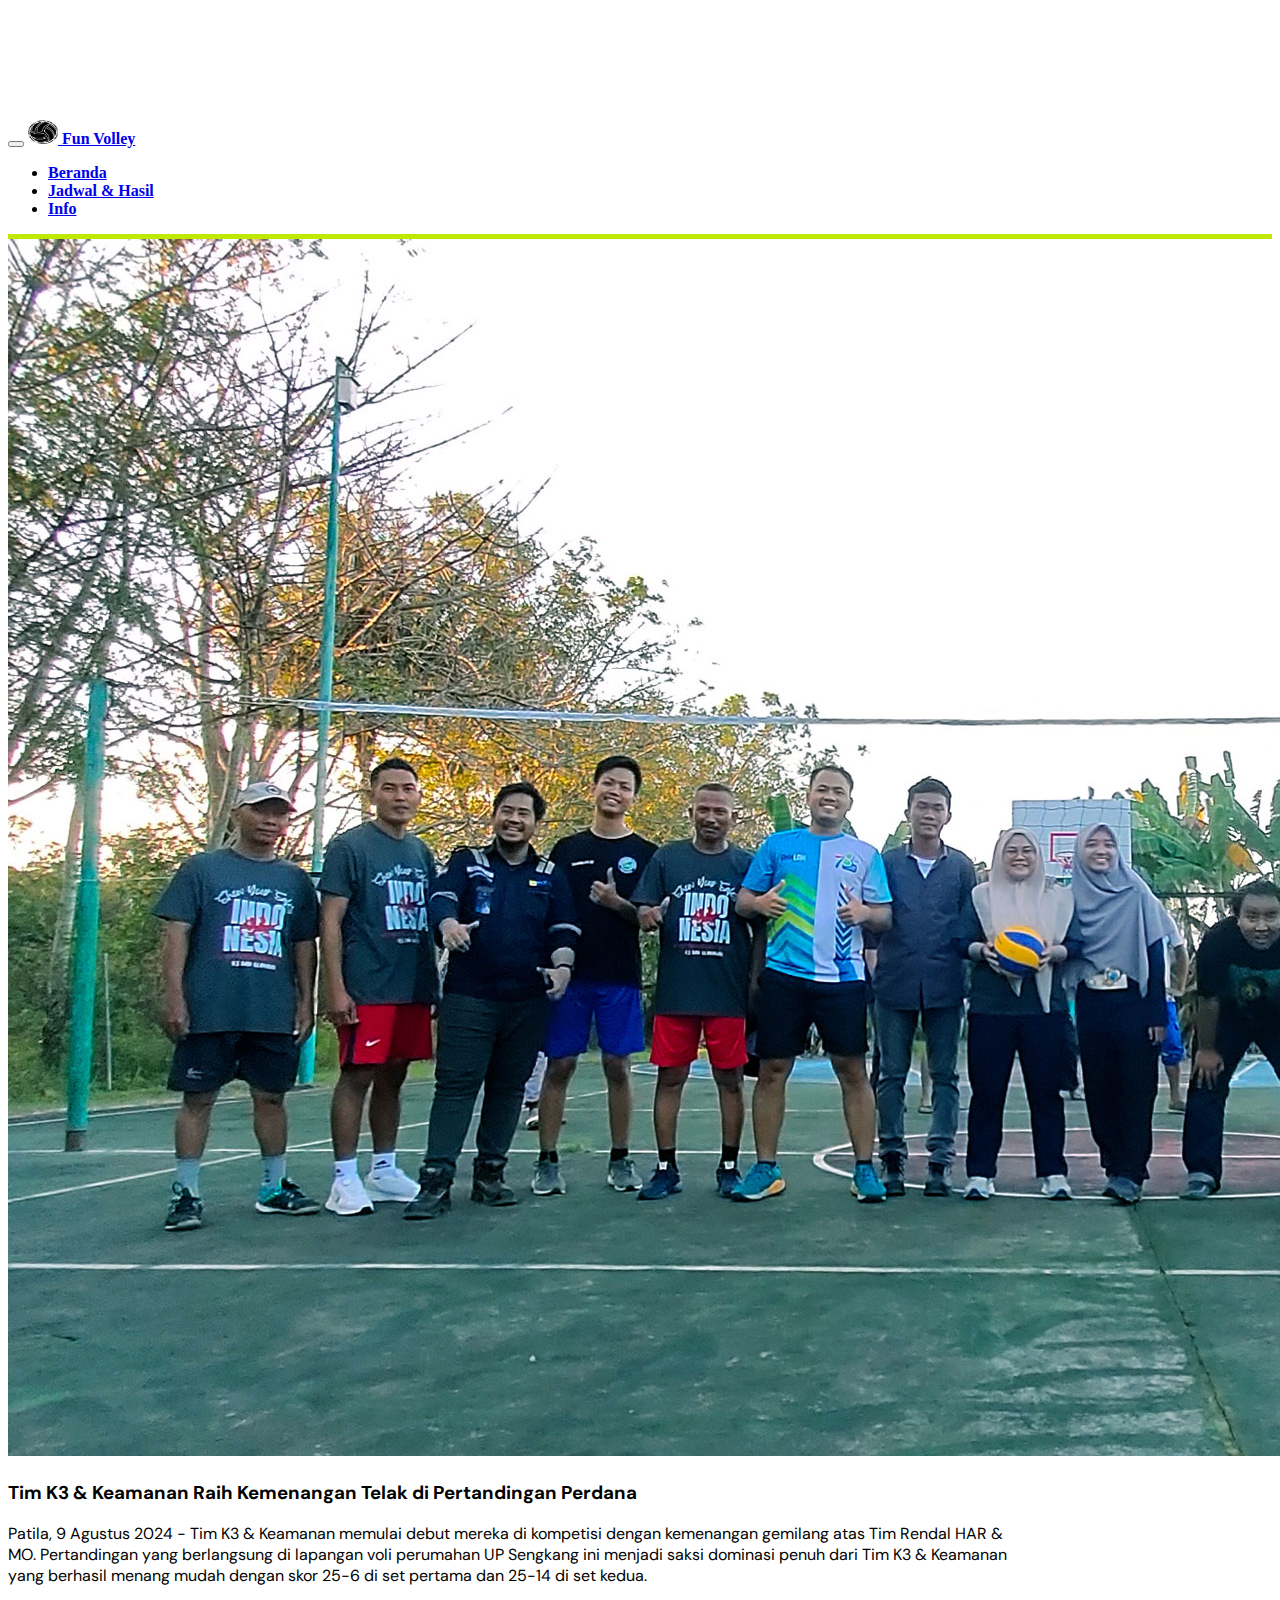
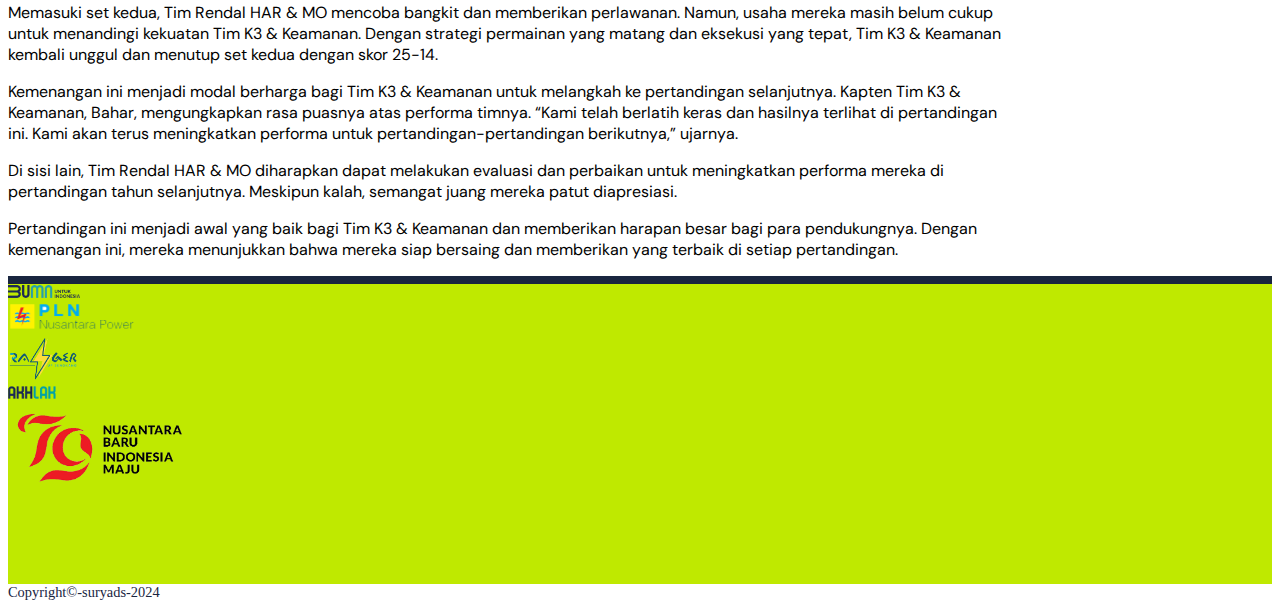
<file: k4-vs-rendalhar.html>
<!doctype html>
<html lang="en">

<head>
    <meta charset="utf-8">
    <meta name="viewport" content="width=device-width, initial-scale=1">
    <title>Tim K3&Keamanan Menang telak - Fun Volley UPSG</title>
    <link href="https://cdn.jsdelivr.net/npm/bootstrap@5.2.3/dist/css/bootstrap.min.css" rel="stylesheet"
        integrity="sha384-rbsA2VBKQhggwzxH7pPCaAqO46MgnOM80zW1RWuH61DGLwZJEdK2Kadq2F9CUG65" crossorigin="anonymous">
    <link rel="preconnect" href="https://fonts.googleapis.com">
    <link rel="preconnect" href="https://fonts.gstatic.com" crossorigin>
    <link
        href="https://fonts.googleapis.com/css2?family=DM+Sans:ital,opsz,wght@0,9..40,100..1000;1,9..40,100..1000&family=Lobster&family=Roboto+Mono:ital,wght@0,100..700;1,100..700&display=swap"
        rel="stylesheet">
    <link rel="stylesheet" href="style.css">
</head>

<body>
    <!--navbar-->
    <section>
        <nav class="navbar fixed-top navbar-expand-xl bg-light pb-4 pt-4">
            <div class="container-fluid">
                <button class="navbar-toggler" type="button" data-bs-toggle="collapse"
                    data-bs-target="#navbarSupportedContent" aria-controls="navbarSupportedContent"
                    aria-expanded="false" aria-label="Toggle navigation">
                    <span class="navbar-toggler-icon"></span>
                </button>
                <a class="navbar-brand" href="#">
                    <img src="./asset/logo-volley-big.png" alt="Bootstrap" width="30" height="24">
                </a>
                <a class="navbar-brand" href="#">Fun Volley</a>
                <div class="collapse navbar-collapse" id="navbarSupportedContent">
                    <ul class="navbar-nav me-auto mb-2 ms-lg-5 mb-lg-0">
                        <li class="nav-item p-lg-3">
                            <a class="nav-link" aria-current="page" href="index.html">Beranda</a>
                        </li>
                        <li class="nav-item p-lg-3">
                            <a class="nav-link" href="jadwal.html">Jadwal & Hasil</a>
                        </li>
                        <li class="nav-item p-lg-3">
                            <a class="nav-link" href="info.html">Info</a>
                        </li>
                    </ul>
                </div>
            </div>
        </nav>
    </section>


    <!--content-->
    <section class="content">
        <div class="m-5 berita-wrapper">
            <img  class="d-block w-100 mb-5" src="./asset/k4-vs-rendal.jpg" alt="...">
            <h3 class="mb-3">Tim K3 & Keamanan Raih Kemenangan Telak di Pertandingan Perdana</h3>

            <p>Patila, 9 Agustus 2024 - Tim K3 & Keamanan memulai debut mereka di kompetisi dengan kemenangan gemilang atas Tim Rendal HAR & MO. Pertandingan yang berlangsung di lapangan voli perumahan UP Sengkang ini menjadi saksi dominasi penuh dari Tim K3 & Keamanan yang berhasil menang mudah dengan skor 25-6 di set pertama dan 25-14 di set kedua.</p>

            <p>Memasuki set kedua, Tim Rendal HAR & MO mencoba bangkit dan memberikan perlawanan. Namun, usaha mereka masih belum cukup untuk menandingi kekuatan Tim K3 & Keamanan. Dengan strategi permainan yang matang dan eksekusi yang tepat, Tim K3 & Keamanan kembali unggul dan menutup set kedua dengan skor 25-14.</p>

            <p>Kemenangan ini menjadi modal berharga bagi Tim K3 & Keamanan untuk melangkah ke pertandingan selanjutnya. Kapten Tim K3 & Keamanan, Bahar, mengungkapkan rasa puasnya atas performa timnya. “Kami telah berlatih keras dan hasilnya terlihat di pertandingan ini. Kami akan terus meningkatkan performa untuk pertandingan-pertandingan berikutnya,” ujarnya.</p>

            <p>Di sisi lain, Tim Rendal HAR & MO diharapkan dapat melakukan evaluasi dan perbaikan untuk meningkatkan performa mereka di pertandingan tahun selanjutnya. Meskipun kalah, semangat juang mereka patut diapresiasi.</p>
            <p>Pertandingan ini menjadi awal yang baik bagi Tim K3 & Keamanan dan memberikan harapan besar bagi para pendukungnya. Dengan kemenangan ini, mereka menunjukkan bahwa mereka siap bersaing dan memberikan yang terbaik di setiap pertandingan.</p>
        </div>
    </section>



    <!--Footer-->
    <section>
        <div class="footer ">
            <div class="d-lg-flex d-md-flex d-sm-block justify-content-center pt-lg-4 pt-md-4 logo-wrap">
                <div class="m-lg-3">
                    <img class="img-bumn" src="./asset/bumn.svg" alt="">
                </div>
                <div class="m-lg-3">
                    <img class="img-pln-np" src="./asset/pln-np.svg" alt="">
                </div>
                <div class="m-lg-3">
                    <img class="img-ranger" src="./asset/ranger.png" alt="">
                </div>
                <div class="m-lg-3">
                    <img class="img-akhlak" src="./asset/akhlak.svg" alt="">
                </div>
            </div>
            <div class="d-flex justify-content-center">
                <img class="img-fluid  m-xl-1 img-79" src="./asset/79.png" alt="">
            </div>
        </div>

        </div>
        <div class="d-flex justify-content-center copyright">
            Copyright©-suryads-2024
        </div>

    </section>


    <script src="https://cdn.jsdelivr.net/npm/bootstrap@5.2.3/dist/js/bootstrap.bundle.min.js"
        integrity="sha384-kenU1KFdBIe4zVF0s0G1M5b4hcpxyD9F7jL+jjXkk+Q2h455rYXK/7HAuoJl+0I4"
        crossorigin="anonymous"></script>
</body>

</html>
</file>
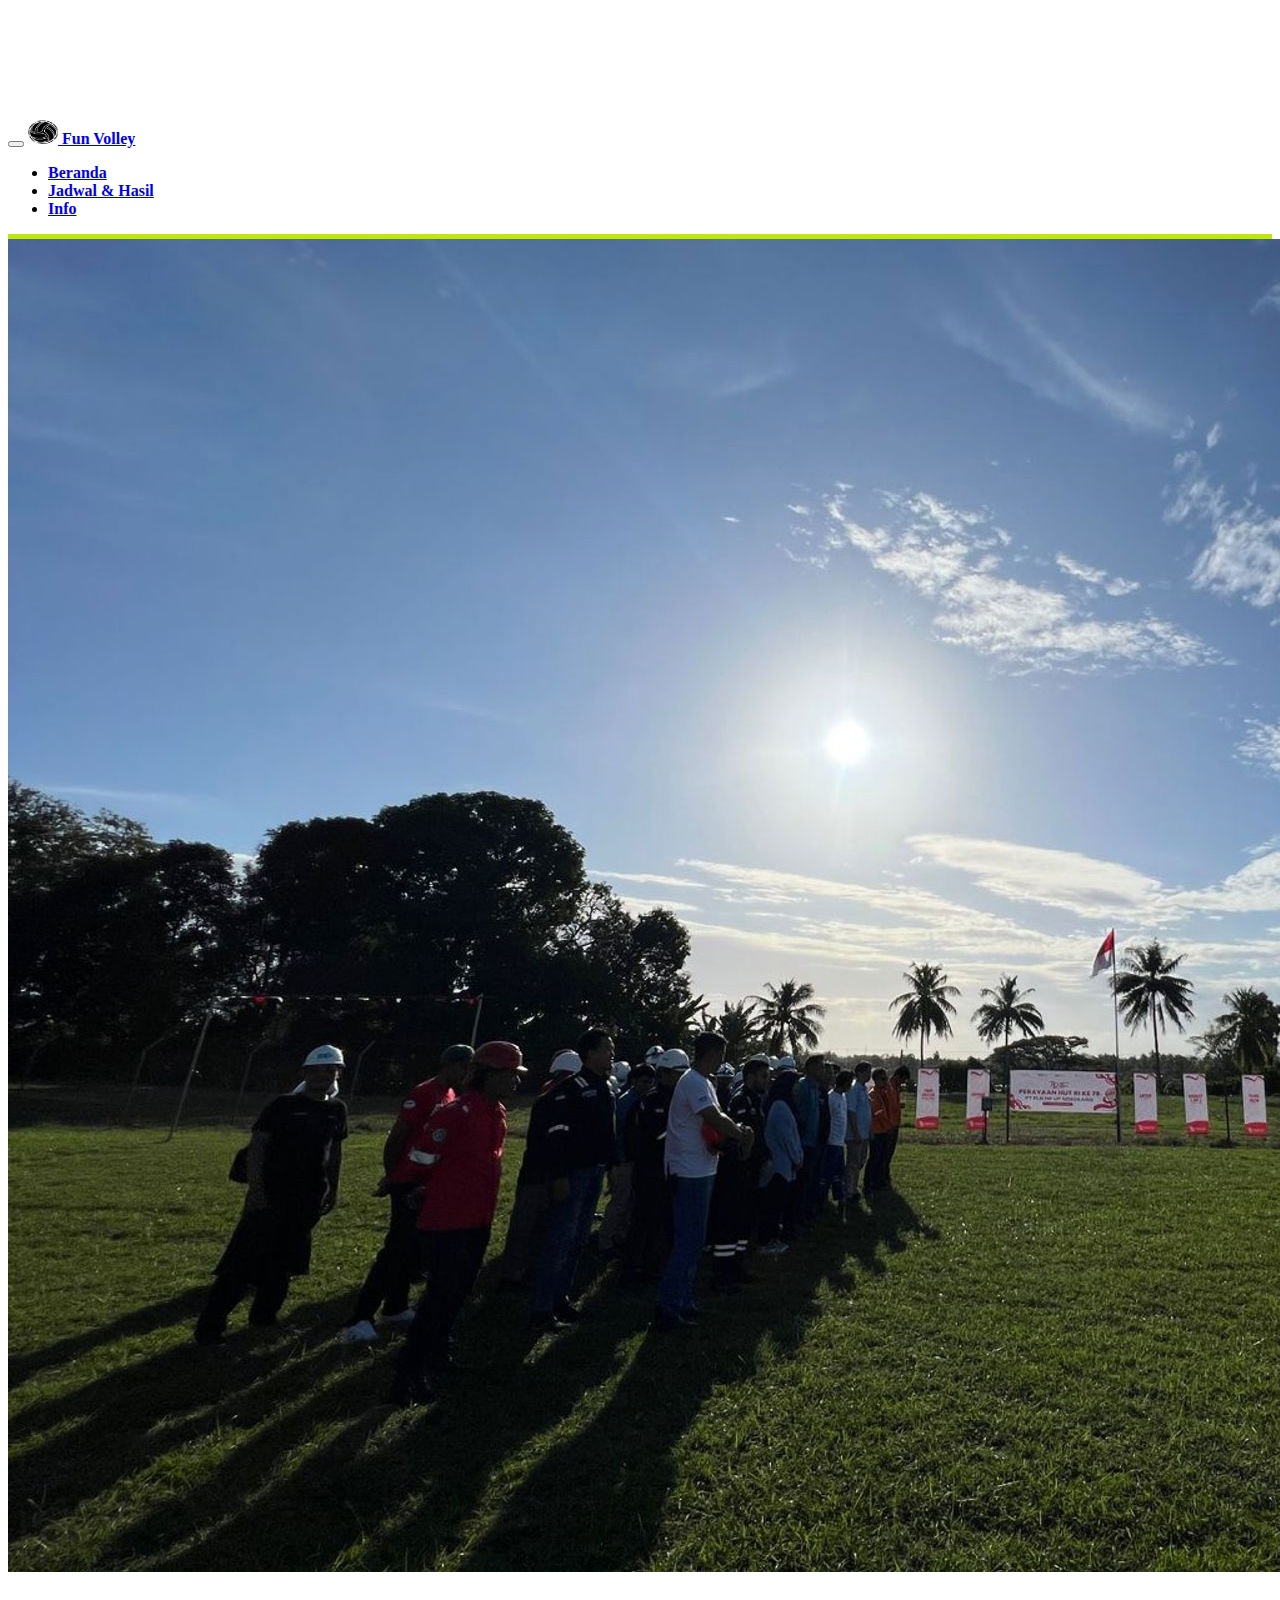
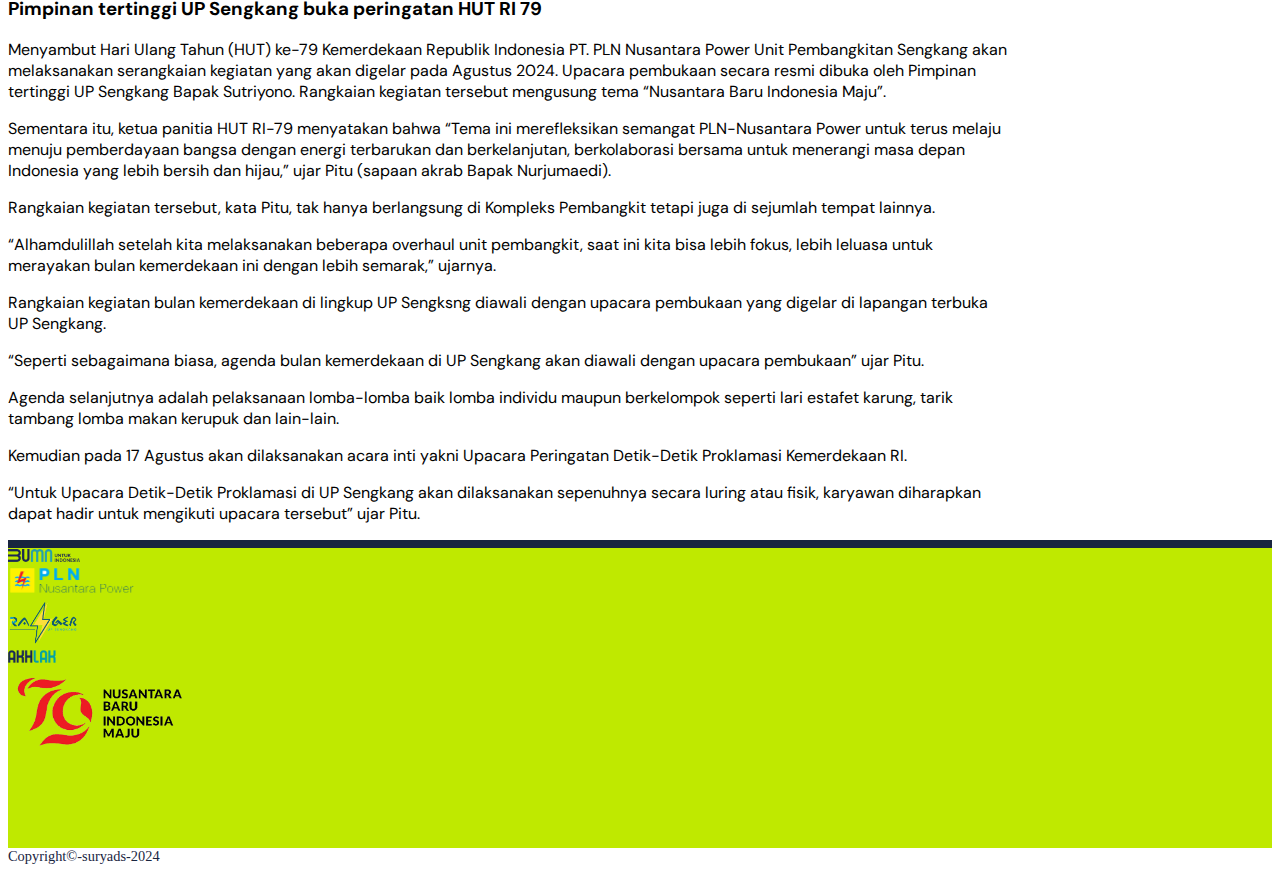
<file: upacara-pembukaan.html>
<!doctype html>
<html lang="en">

<head>
    <meta charset="utf-8">
    <meta name="viewport" content="width=device-width, initial-scale=1">
    <title>Upacara Pembukaan Fun Volley UPSG</title>
    <link href="https://cdn.jsdelivr.net/npm/bootstrap@5.2.3/dist/css/bootstrap.min.css" rel="stylesheet"
        integrity="sha384-rbsA2VBKQhggwzxH7pPCaAqO46MgnOM80zW1RWuH61DGLwZJEdK2Kadq2F9CUG65" crossorigin="anonymous">
    <link rel="preconnect" href="https://fonts.googleapis.com">
    <link rel="preconnect" href="https://fonts.gstatic.com" crossorigin>
    <link
        href="https://fonts.googleapis.com/css2?family=DM+Sans:ital,opsz,wght@0,9..40,100..1000;1,9..40,100..1000&family=Lobster&family=Roboto+Mono:ital,wght@0,100..700;1,100..700&display=swap"
        rel="stylesheet">
    <link rel="stylesheet" href="style.css">
</head>

<body>
    <!--navbar-->
    <section>
        <nav class="navbar fixed-top navbar-expand-xl bg-light pb-4 pt-4">
            <div class="container-fluid">
                <button class="navbar-toggler" type="button" data-bs-toggle="collapse"
                    data-bs-target="#navbarSupportedContent" aria-controls="navbarSupportedContent"
                    aria-expanded="false" aria-label="Toggle navigation">
                    <span class="navbar-toggler-icon"></span>
                </button>
                <a class="navbar-brand" href="#">
                    <img src="./asset/logo-volley-big.png" alt="Bootstrap" width="30" height="24">
                </a>
                <a class="navbar-brand" href="#">Fun Volley</a>
                <div class="collapse navbar-collapse" id="navbarSupportedContent">
                    <ul class="navbar-nav me-auto mb-2 ms-lg-5 mb-lg-0">
                        <li class="nav-item p-lg-3">
                            <a class="nav-link" aria-current="page" href="index.html">Beranda</a>
                        </li>
                        <li class="nav-item p-lg-3">
                            <a class="nav-link" href="jadwal.html">Jadwal & Hasil</a>
                        </li>
                        <li class="nav-item p-lg-3">
                            <a class="nav-link" href="info.html">Info</a>
                        </li>
                    </ul>
                </div>
            </div>
        </nav>
    </section>


    <!--content-->
    <section class="content">
        <div class="m-5 berita-wrapper">
            <img class="d-block w-100 mb-5" src="./asset/pembukaan-17-agustus-up-sengkang.jpg"  alt="...">

            <h3 class="mb-3">Pimpinan tertinggi UP Sengkang buka peringatan HUT RI 79</h3>

            <p>
                Menyambut Hari Ulang Tahun (HUT) ke-79 Kemerdekaan Republik Indonesia PT. PLN Nusantara Power Unit
                Pembangkitan Sengkang akan melaksanakan serangkaian kegiatan yang akan digelar pada Agustus 2024.
                Upacara pembukaan secara resmi dibuka oleh Pimpinan tertinggi UP Sengkang Bapak Sutriyono. Rangkaian
                kegiatan tersebut mengusung tema “Nusantara Baru Indonesia Maju”.
            </p>
            <p>Sementara itu, ketua panitia HUT RI-79 menyatakan bahwa “Tema ini merefleksikan semangat PLN-Nusantara
                Power untuk terus melaju menuju pemberdayaan bangsa
                dengan energi terbarukan dan berkelanjutan, berkolaborasi bersama untuk menerangi masa depan Indonesia
                yang lebih bersih dan hijau,” ujar Pitu (sapaan akrab Bapak Nurjumaedi).</p>
            <p>Rangkaian kegiatan tersebut, kata Pitu, tak hanya berlangsung di Kompleks Pembangkit tetapi juga di
                sejumlah tempat lainnya.</p>
            <p>“Alhamdulillah setelah kita melaksanakan beberapa overhaul unit pembangkit, saat ini kita bisa lebih
                fokus, lebih leluasa untuk merayakan bulan kemerdekaan ini dengan lebih semarak,” ujarnya.</p>
            <p>Rangkaian kegiatan bulan kemerdekaan di lingkup UP Sengksng diawali dengan upacara pembukaan yang
                digelar di lapangan terbuka UP Sengkang.</p>
            <p>“Seperti sebagaimana biasa, agenda bulan kemerdekaan di UP Sengkang akan diawali dengan upacara
                pembukaan” ujar Pitu.</p>
            <p>Agenda selanjutnya adalah pelaksanaan lomba-lomba baik lomba individu maupun berkelompok seperti lari
                estafet karung, tarik tambang lomba makan kerupuk dan lain-lain.</p>
            <p>Kemudian pada 17 Agustus akan dilaksanakan acara inti yakni Upacara Peringatan Detik-Detik Proklamasi
                Kemerdekaan RI.</p>
            <p>“Untuk Upacara Detik-Detik Proklamasi di UP Sengkang akan dilaksanakan sepenuhnya secara luring atau
                fisik, karyawan diharapkan dapat hadir untuk mengikuti upacara tersebut” ujar Pitu.
            </p>
        </div>
    </section>



    <!--Footer-->
    <section>
        <div class="footer ">
            <div class="d-lg-flex d-md-flex d-sm-block justify-content-center pt-lg-4 pt-md-4 logo-wrap">
                <div class="m-lg-3">
                    <img class="img-bumn" src="./asset/bumn.svg" alt="">
                </div>
                <div class="m-lg-3">
                    <img class="img-pln-np" src="./asset/pln-np.svg" alt="">
                </div>
                <div class="m-lg-3">
                    <img class="img-ranger" src="./asset/ranger.png" alt="">
                </div>
                <div class="m-lg-3">
                    <img class="img-akhlak" src="./asset/akhlak.svg" alt="">
                </div>
            </div>
            <div class="d-flex justify-content-center">
                <img class="img-fluid  m-xl-1 img-79" src="./asset/79.png" alt="">
            </div>
        </div>

        </div>
        <div class="d-flex justify-content-center copyright">
            Copyright©-suryads-2024
        </div>

    </section>


    <script src="https://cdn.jsdelivr.net/npm/bootstrap@5.2.3/dist/js/bootstrap.bundle.min.js"
        integrity="sha384-kenU1KFdBIe4zVF0s0G1M5b4hcpxyD9F7jL+jjXkk+Q2h455rYXK/7HAuoJl+0I4"
        crossorigin="anonymous"></script>
</body>

</html>
</file>
<file: style.css>
:root {
    --primary-color: #BFE900;
    --secondary-color: #19253F;
    --dark-color: #121212;
    --light-color: #ffffff;
    --looser-color: #19253f1e;
}

body {
    margin-top: 120px;
}

.content {
    margin: auto;
    font-family: "DM Sans", sans-serif;
    font-optical-sizing: auto;
    font-style: normal;
    max-width: 1440px;
}

.match-time {
    font-size: 0.8rem;
}

.bg-cell {
    background-color: var(--secondary-color);
    color: var(--primary-color);
}

.img-page-2 {
    height: 400px;
    width: auto;
}

.bagan-cell {
    height: 40px;
    width: 150px;
    font-size: 0.9rem;
    background-color: var(--secondary-color);
    color: var(--primary-color);
    border-radius: 3px;
}

.img-grey {
    position: absolute;
    top: 250px;
    left: 0px;
    z-index: -1;
}

#bagan {
    border-style: solid;
    border-color: var(--primary-color);
    border-width: 1px;
    border-radius: 8px;

}

table {
    min-width: 400px;
}

.accent {
    margin-top: 0;
    height: 10px;
    width: 250px;
}

.accent,
.footer {
    background-color: var(--primary-color);
}

.navbar {
    border-bottom-style: solid;
    border-bottom-width: 5px;
    border-bottom-color: var(--primary-color);
    font-weight: 700;
}

.nav {
    font-weight: 400;
}

.footer {
    height: 300px;
    border-top-style: solid;
    border-top-width: 8px;
    border-top-color: var(--secondary-color);
}

.img-footer {
    height: 10px;
    width: auto;
}

.img-decor {
    width: 800px;
    height: auto;
}

h1 {
    font-weight: 900;
}

.stage-title {
    font-weight: 900;
    font-family: "DM Sans", sans-serif;
}

#laga-7 {
    margin-top: 100px;
}

#laga-8 {
    margin-top: 170px;
}

#laga-final {
    margin-top: 190px;
}


.img-bumn,
.img-akhlak {
    height: 13px;
    width: auto;
}

.img-pln-np {
    height: 30px;
    width: auto;
}

.img-ranger {
    height: 45px;
    width: auto;
}

.img-79 {
    height: 90px;
    width: auto;

}

.copyright {
    font-size: 0.9rem;
    color: var(--secondary-color);
}

.berita-wrapper {
    max-width: 1000px;
}

@media only screen and (max-width: 767px) {
    .img-decor {
        width: 100px;
        height: auto;
    }

    .logo-wrap {
        margin: 20px;
    }

    .logo-wrap>div {
        margin: 20px;
        text-align: center;
    }

    .footer {
        height: 400px;
        width: auto;
    }
}

.img-grey img {
    width: 100vw;
    height: 720px;

}

@media only screen and (max-width: 1439px) {
    .img-grey img {
        height: 650px;
    }

    .bagan-wrapper {
        overflow: auto;
    }
}
</file>
